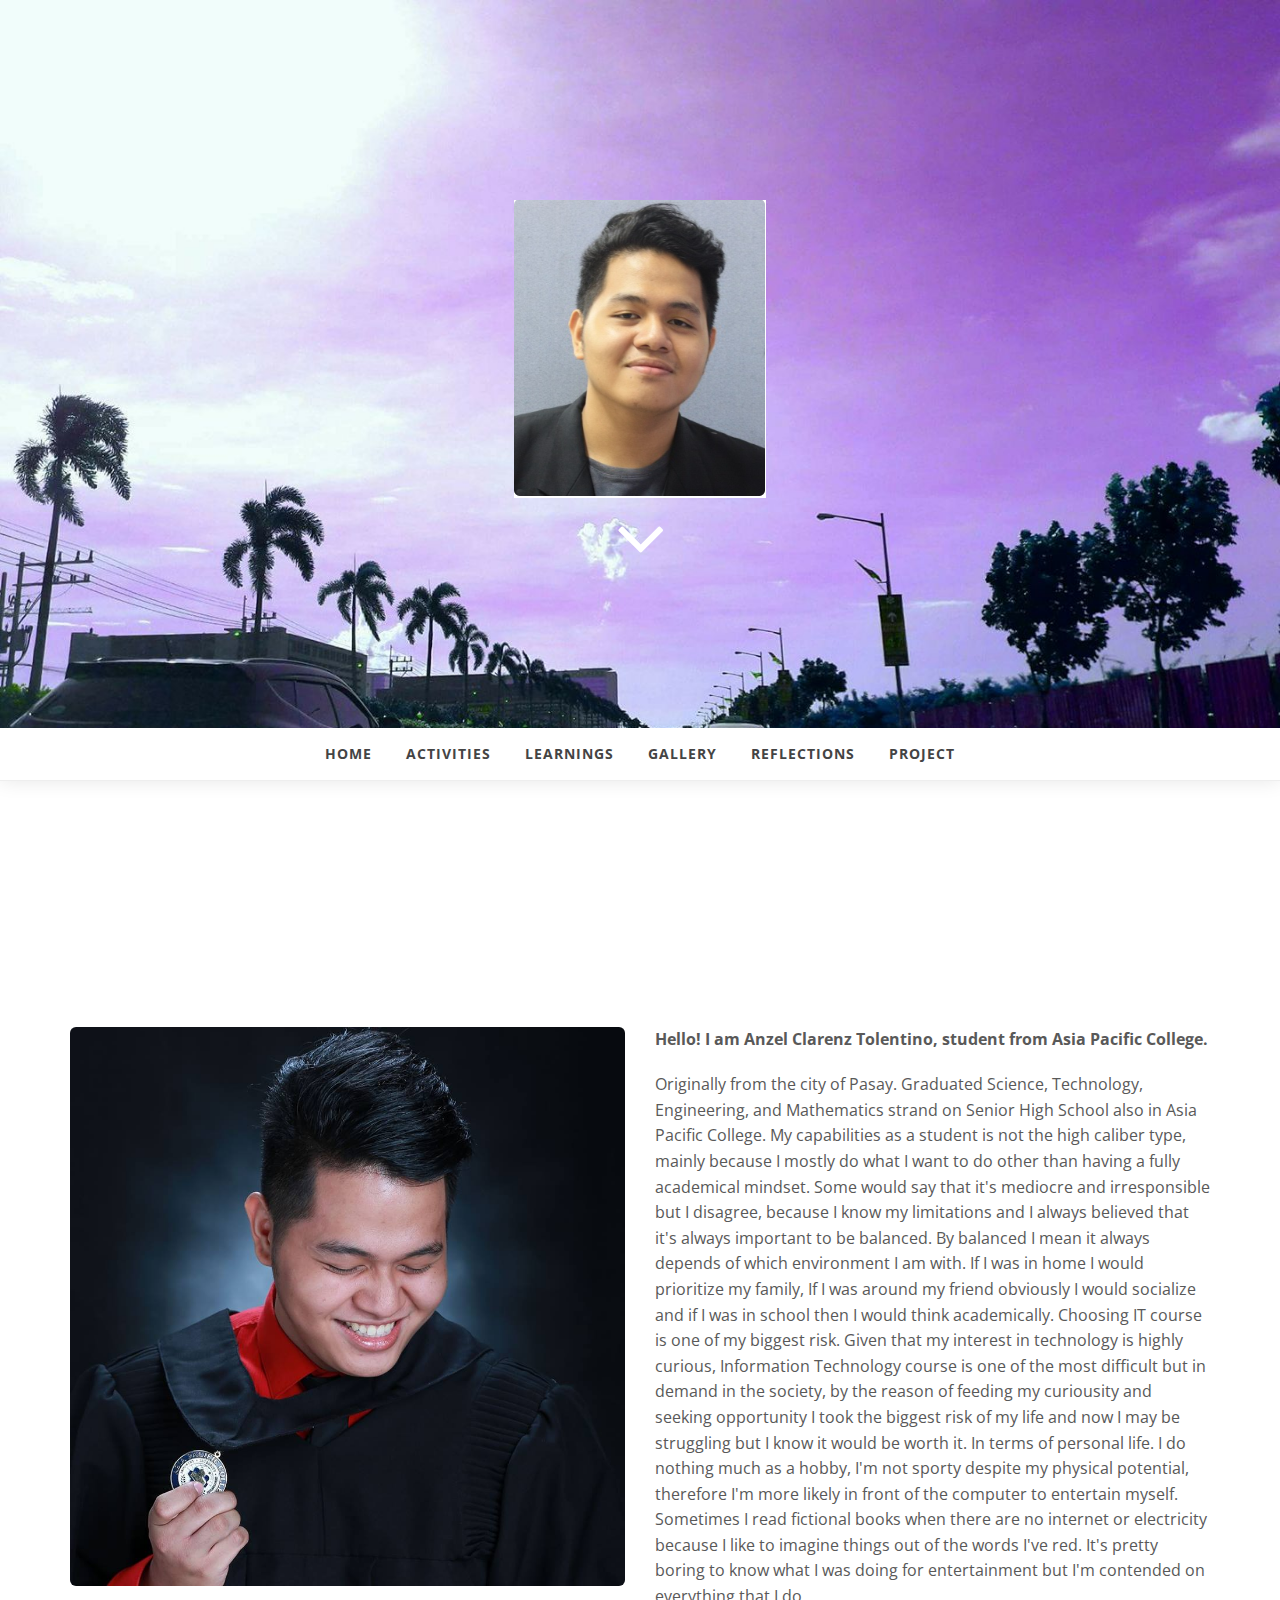
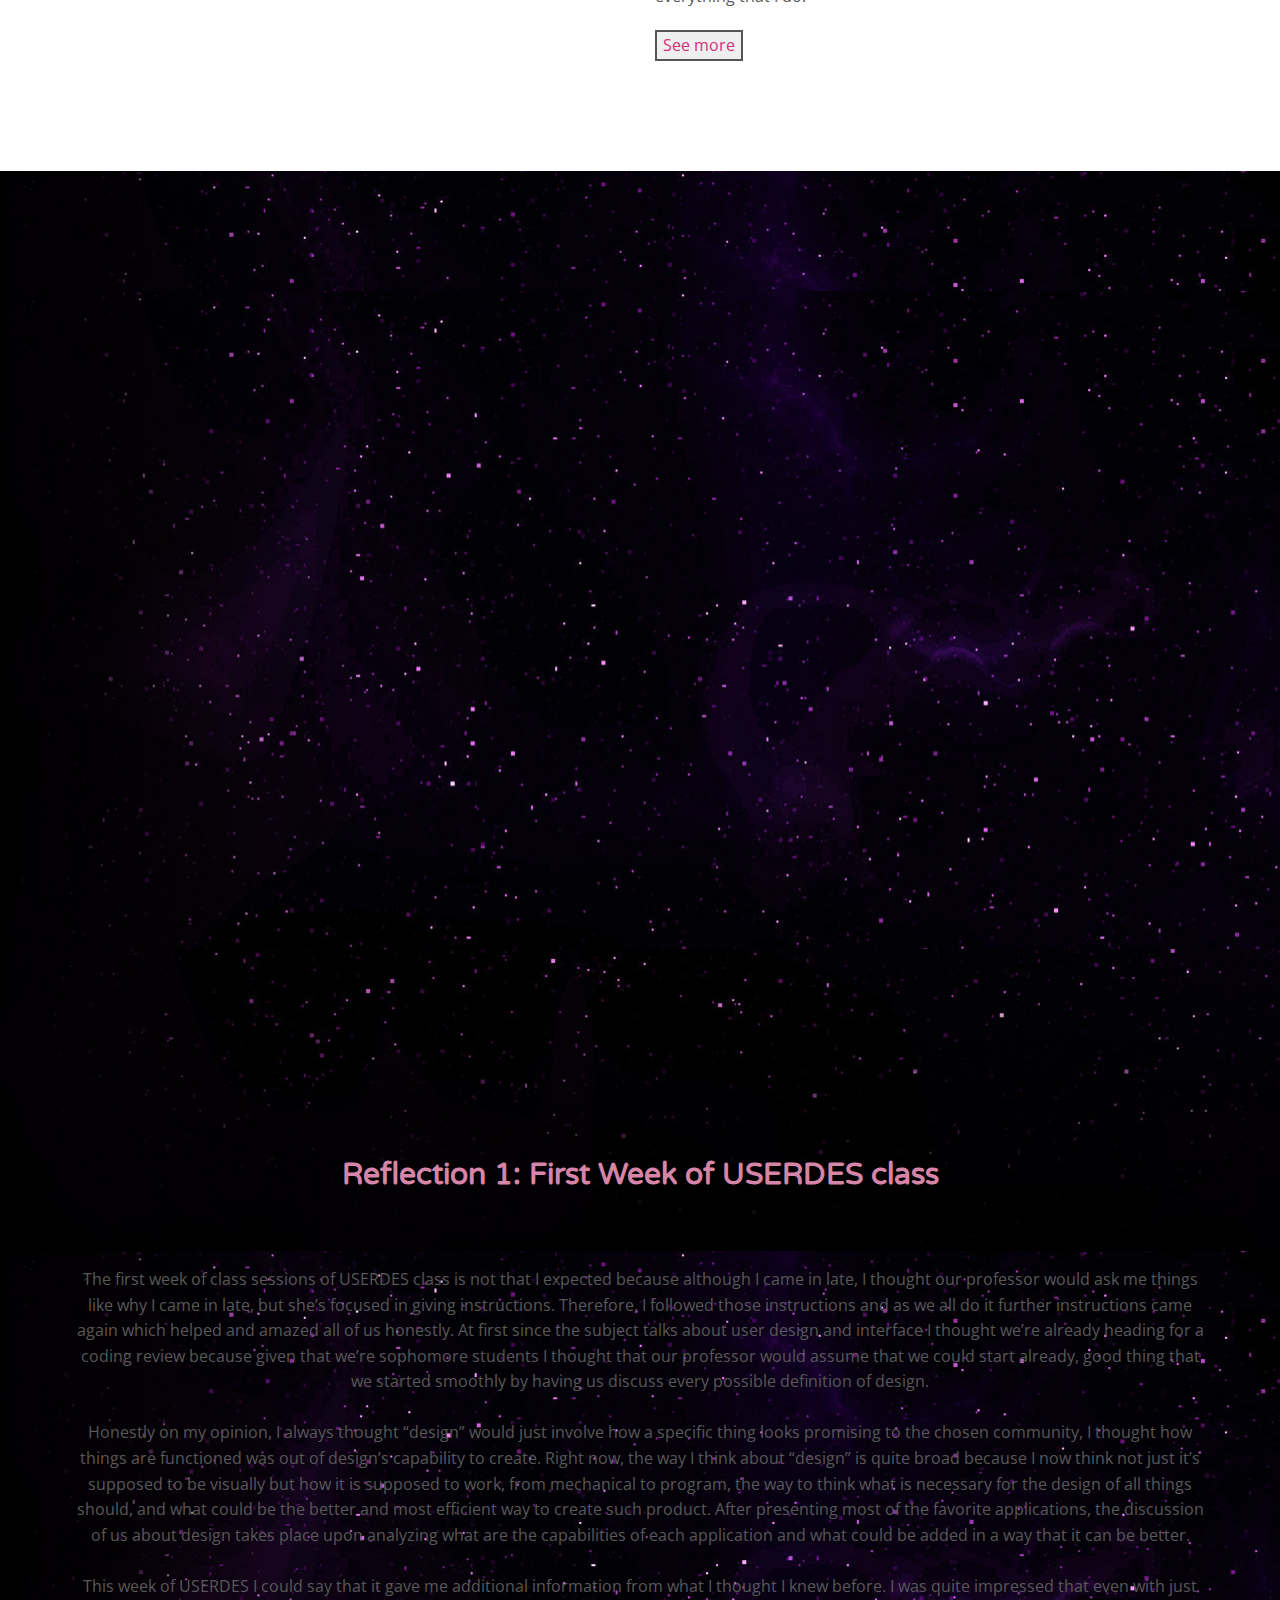
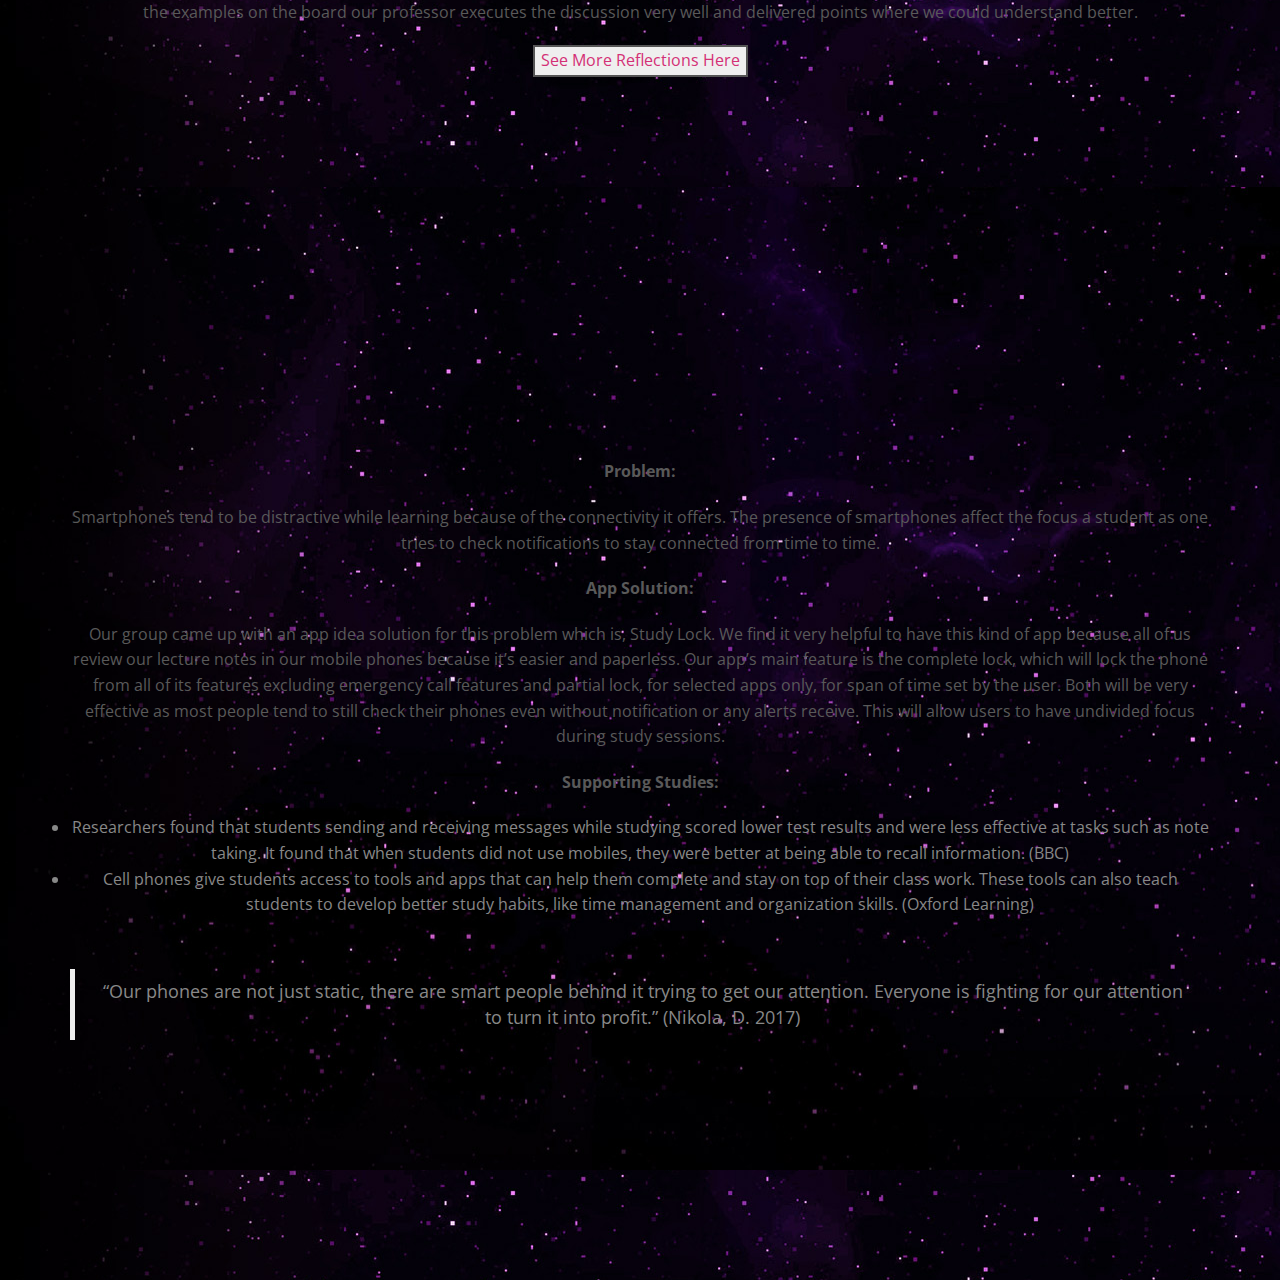
<file: Tolentino_Update/index.html>
<!DOCTYPE html>
<html lang="en">

<head>
  <meta charset="utf-8">
  <meta name="viewport" content="width=device-width, initial-scale=1.0">
  <meta name="description" content="">
  <meta name="author" content="">

  <title></title>

  <!-- CSS -->
  <link href="css/bootstrap.min.css" rel="stylesheet" type="text/css">
  <link href="font-awesome/css/font-awesome.min.css" rel="stylesheet" type="text/css">
  <link href="css/nivo-lightbox.css" rel="stylesheet" />
  <link href="css/nivo-lightbox-theme/default/default.css" rel="stylesheet" type="text/css" />
  <link href="css/owl.carousel.css" rel="stylesheet" media="screen" />
  <link href="css/owl.theme.css" rel="stylesheet" media="screen" />
  <link href="css/animate.css" rel="stylesheet" />
  <link href="css/style.css" rel="stylesheet">
  <link href="color/default.css" rel="stylesheet">
  <!-- =======================================================
    Theme Name: Lonely
    Theme URL: https://bootstrapmade.com/free-html-bootstrap-template-lonely/
    Author: BootstrapMade
    Author URL: https://bootstrapmade.com
  ======================================================= -->

</head>

<body id="page-top" data-spy="scroll" data-target=".navbar-custom">
  <!-- Preloader -->
  <div id="preloader">
    <div id="load"></div>
  </div>

  <!-- Section: intro -->
  <section id="intro" class="intro">

    <div class="slogan">
      <a href="index.html"><img src="img/1.png" alt="" /></a>
    </div>
    <div class="page-scroll">
      <a href="#about">
				<i class="fa fa-angle-down fa-5x animated"></i>
			</a>
    </div>
  </section>
  <!-- /Section: intro -->

  <!-- Navigation -->
  <div id="navigation">
    <nav class="navbar navbar-custom" role="navigation">
      <div class="container">
        <div class="row">
          <div class="col-md-12">

            <!-- Brand and toggle get grouped for better mobile display -->
            <div class="navbar-header">
              <button type="button" class="navbar-toggle" data-toggle="collapse" data-target="#menu">
                                                <i class="fa fa-bars"></i>
                                                </button>
            </div>
            <!-- Collect the nav links, forms, and other content for toggling -->
            <div class="collapse navbar-collapse" id="menu">
              <ul class="nav navbar-nav">
                <li class="active"><a hrefindex.html">Home</a></li>
                <li><a href="activities.html">Activities</a></li>
                <li><a href="learnings.html">Learnings</a></li>
				<li><a href="gallery.html">Gallery</a></li>
                <li><a href="reflections.html">Reflections</a></li>
				<li><a href="projects.html">Project</a></li>
              </ul>
            </div>
            <!-- /.Navbar-collapse -->

          </div>
        </div>
      </div>
      <!-- /.container -->
    </nav>
  </div>
  <!-- /Navigation -->

  <!-- Section: about -->
  <section id="about" class="home-section">
    <div class="container">
      <div class="row">
        <div class="col-lg-8 col-lg-offset-2">

          <div class="section-heading text-center">
            <div class="wow bounceInDown" data-wow-delay="0.2s">
              <h2>Anzel Clarenz Tolentino</h2>
            </div>
            <p class="wow bounceInUp" data-wow-delay="0.3s">BSIT - MI181</p>
          </div>

        </div>
      </div>
    </div>

    <div class="container">
      <div class="row">
        <div class="col-md-6">

          <img src="img/Pic.jpg" class="img-responsive img-rounded" alt="" />
        </div>
        <div class="col-md-6">
          <p><strong>Hello! I am Anzel Clarenz Tolentino, student from Asia Pacific College. </strong></p>
          <p>
Originally from the city of Pasay. Graduated Science, Technology, Engineering, and Mathematics strand on
Senior High School also in Asia Pacific College. My capabilities as a student is not the high caliber type, mainly because
I mostly do what I want to do other than having a fully academical mindset. Some would say that it's mediocre and irresponsible but I disagree,
because I know my limitations and I always believed that it's always important to be balanced. 
By balanced I mean it always depends of which environment I am with. If I was in home I would prioritize my family, If I was around my friend obviously I would socialize
and if I was in school then I would think academically. 
Choosing IT course is one of my biggest risk. Given that my interest in technology is highly curious, Information Technology course is one of the most difficult but in demand in the society, 
by the reason of feeding my curiousity and seeking opportunity I took the biggest risk of my life and now I may be struggling but I know it would be worth it.

In terms of personal life. I do nothing much as a hobby, I'm not sporty despite my physical potential, therefore I'm more likely in front of the computer to entertain myself. Sometimes I read fictional books
when there are no internet or electricity because I like to imagine things out of the words I've red. It's pretty boring to know what I was doing for entertainment but I'm contended on everything that I do.           </p>
		<button type="button" class = "button"><a href = "about.html">See more</a></button>

         
        </div>
      </div>
    </div>
  </section>
  <!-- /Section: about -->

  <!-- Section: separator -->
  <section id="separator" class="home-section parallax text-center" data-stellar-background-ratio="0.5">
  <!-- /Section: separator -->

  <!-- Section: gallery -->
  <section id="gallery" class="home-section text-center bg-gray">

    <div class="container">
      <div class="row">
        <div class="col-lg-8 col-lg-offset-2">
          <div class="wow bounceInDown" data-wow-delay="0.4s">
            <div class="section-heading">
              <h2>Learnings</h2>
            </div>
          </div>
        </div>
      </div>
    </div>

    <div class="container">
      <div class="row">
        <div class="col-sm-12 col-md-12 col-lg-12">
          <div class="wow bounceInUp" data-wow-delay="0.4s">
            <div id="owl-works" class="owl-carousel">
              <div class="item"><a href="img/gallery/accessibilitycert.PNG" title="UX Foundations: Accessibility" data-lightbox-gallery="gallery1"><img src="img/gallery/accessibilitycert.PNG" class="img-responsive" alt="img"></a>UX Foundations: Accessibility</div>
              <div class="item"><a href="img/gallery/prototypingcert.png" title="UX Foundations: Prototyping" data-lightbox-gallery="gallery1"><img src="img/gallery/prototypingcert.png" class="img-responsive " alt="img"></a>UX Foundations: Prototyping</div>
			  <div class="item"><a href="img/gallery/UsabilityCert.PNG" title="UX Foundations: Usability Testing" data-lightbox-gallery="gallery1"><img src="img/gallery/UsabilityCert.PNG" class="img-responsive" alt="img"></a>UX Foundations: Usability Testing</div>
              <div class="item"><a href="img/gallery/mscert.PNG" title="Cert Prep: Excel 2016 Microsoft Office Expert (77-728)" data-lightbox-gallery="gallery1"><img src="img/gallery/mscert.PNG" class="img-responsive " alt="img"></a>Cert Prep: Excel 2016 Microsoft Office Expert (77-728)</div>
			  <div class="item"><a href="img/gallery/pptcert.PNG" title="Cert Prep: PowerPoint 2016 Microsoft Office Specialist (77-729)" data-lightbox-gallery="gallery1"><img src="img/gallery/pptcert.PNG" class="img-responsive" alt="img"></a>Cert Prep: PowerPoint 2016 Microsoft Office Specialist (77-729)</div>
              <div class="item"><a href="img/gallery/wordcert.PNG" title="Cert Prep: Excel 2016 Microsoft Office Expert (77-728)" data-lightbox-gallery="gallery1"><img src="img/gallery/wordcert.PNG" class="img-responsive " alt="img"></a>Cert Prep: Excel 2016 Microsoft Office Expert (77-728)</div>
            </div>
          </div>
        </div>
      </div>
    </div>
  </section>
  <!-- /Section: services -->
  




  <!-- Section: contact -->
  <section id="reflections" class="home-section text-center">
    <div class="heading-contact">
      <div class="container">
        <div class="row">
          <div class="col-lg-8 col-md-offset-2">

            <div class="section-heading">
              <div class="wow bounceInDown" data-wow-delay="0.4s">
                <h1>Reflections</h1>
              </div>
            </div>

          </div>
        </div>
      </div>
    </div>
    <div class="container">
	<h2><strong>Reflection 1: First Week of USERDES class</strong></h2>
	 <p class="wow bounceInUp" data-wow-delay="0.3s"><u>BSIT - MI181</u></p>
	<p>The first week of class sessions of USERDES class is not that I expected because
although I came in late, I thought our professor would ask me things like why I came in late, but
she’s focused in giving instructions. Therefore, I followed those instructions and as we all do it
further instructions came again which helped and amazed all of us honestly.
At first since the subject talks about user design and interface I thought we’re already
heading for a coding review because given that we’re sophomore students I thought that our
professor would assume that we could start already, good thing that we started smoothly by
having us discuss every possible definition of design. 
<br>
<br>
Honestly on my opinion, I always thought
“design” would just involve how a specific thing looks promising to the chosen community, I
thought how things are functioned was out of design’s capability to create. Right now, the way I
think about “design” is quite broad because I now think not just it’s supposed to be visually but
how it is supposed to work, from mechanical to program, the way to think what is necessary for
the design of all things should, and what could be the better and most efficient way to create
such product. After presenting most of the favorite applications, the discussion of us about
design takes place upon analyzing what are the capabilities of each application and what could
be added in a way that it can be better.
<br>
<br>
This week of USERDES I could say that it gave me additional information from what I
thought I knew before. I was quite impressed that even with just the examples on the board our
professor executes the discussion very well and delivered points where we could understand
better.</p>
	<button type="button" class = "button"><a href = "reflections.html">See More Reflections Here</a></button>
      </div>

    </div>
  </section>
  <!-- /Section: contact -->
  <section id="projectandctivities" class="home-section text-center bg-gray">

    <div class="container">
      <div class="row">
        <div class="col-lg-8 col-lg-offset-2">
          <div class="wow bounceInDown" data-wow-delay="0.4s">
            <div class="section-heading">
              <h1>Project</h1>
            </div>
          </div>
        </div>
      </div>
    </div>

    <div class="container">
      <div class="row">
        <div class="col-sm-12 col-md-12 col-lg-12">
          <div class="wow bounceInUp" data-wow-delay="0.4s">
            <h2>Study Lock</h2>
            </div>
          </div>
        </div>
		<p><strong>Problem:</strong></p>
		<p>Smartphones tend to be distractive while learning because of the connectivity it offers. The presence of smartphones affect the focus a student as one tries to check notifications to stay connected from time to time.</p>
		<p><strong>App Solution:</strong></p>
		<p>Our group came up with an app idea solution for this problem which is, Study Lock. We find it very helpful to have this kind of app because all of us review our lecture notes in our mobile phones because it’s easier and paperless. Our app’s main feature is the complete lock, which will lock the phone from all of its features excluding emergency call features and partial lock, for selected apps only, for span of time set by the user. Both will be very effective as most people tend to still check their phones even without notification or any alerts receive. This will allow users to have undivided focus during study sessions.</p>
		<p><strong>Supporting Studies:</strong></p>
		<li>Researchers found that students sending and receiving messages while studying scored lower test results and were less effective at tasks such as note taking. It found that when students did not use mobiles, they were better at being able to recall information. (BBC)</li>
		<li>Cell phones give students access to tools and apps that can help them complete and stay on top of their class work. These tools can also teach students to develop better study habits, like time management and organization skills. (Oxford Learning)</li>
		<br>
		<br>
		<blockquote> “Our phones are not just static, there are smart people behind it trying to get our attention. Everyone is fighting for our attention to turn it into profit.” (Nikola, D. 2017)</blockquote>
      </div>
    </div>
  </section>
  


  <!-- Core JavaScript Files -->
  <script src="js/jquery.min.js"></script>
  <script src="js/bootstrap.min.js"></script>
  <script src="js/jquery.easing.min.js"></script>
  <script src="js/jquery.sticky.js"></script>
  <script src="js/jquery.scrollTo.js"></script>
  <script src="js/stellar.js"></script>
  <script src="js/wow.min.js"></script>
  <script src="js/owl.carousel.min.js"></script>
  <script src="js/nivo-lightbox.min.js"></script>
  <!-- Custom Theme JavaScript -->
  <script src="js/custom.js"></script>
  <script src="contactform/contactform.js"></script>

</body>

</html>
</file>
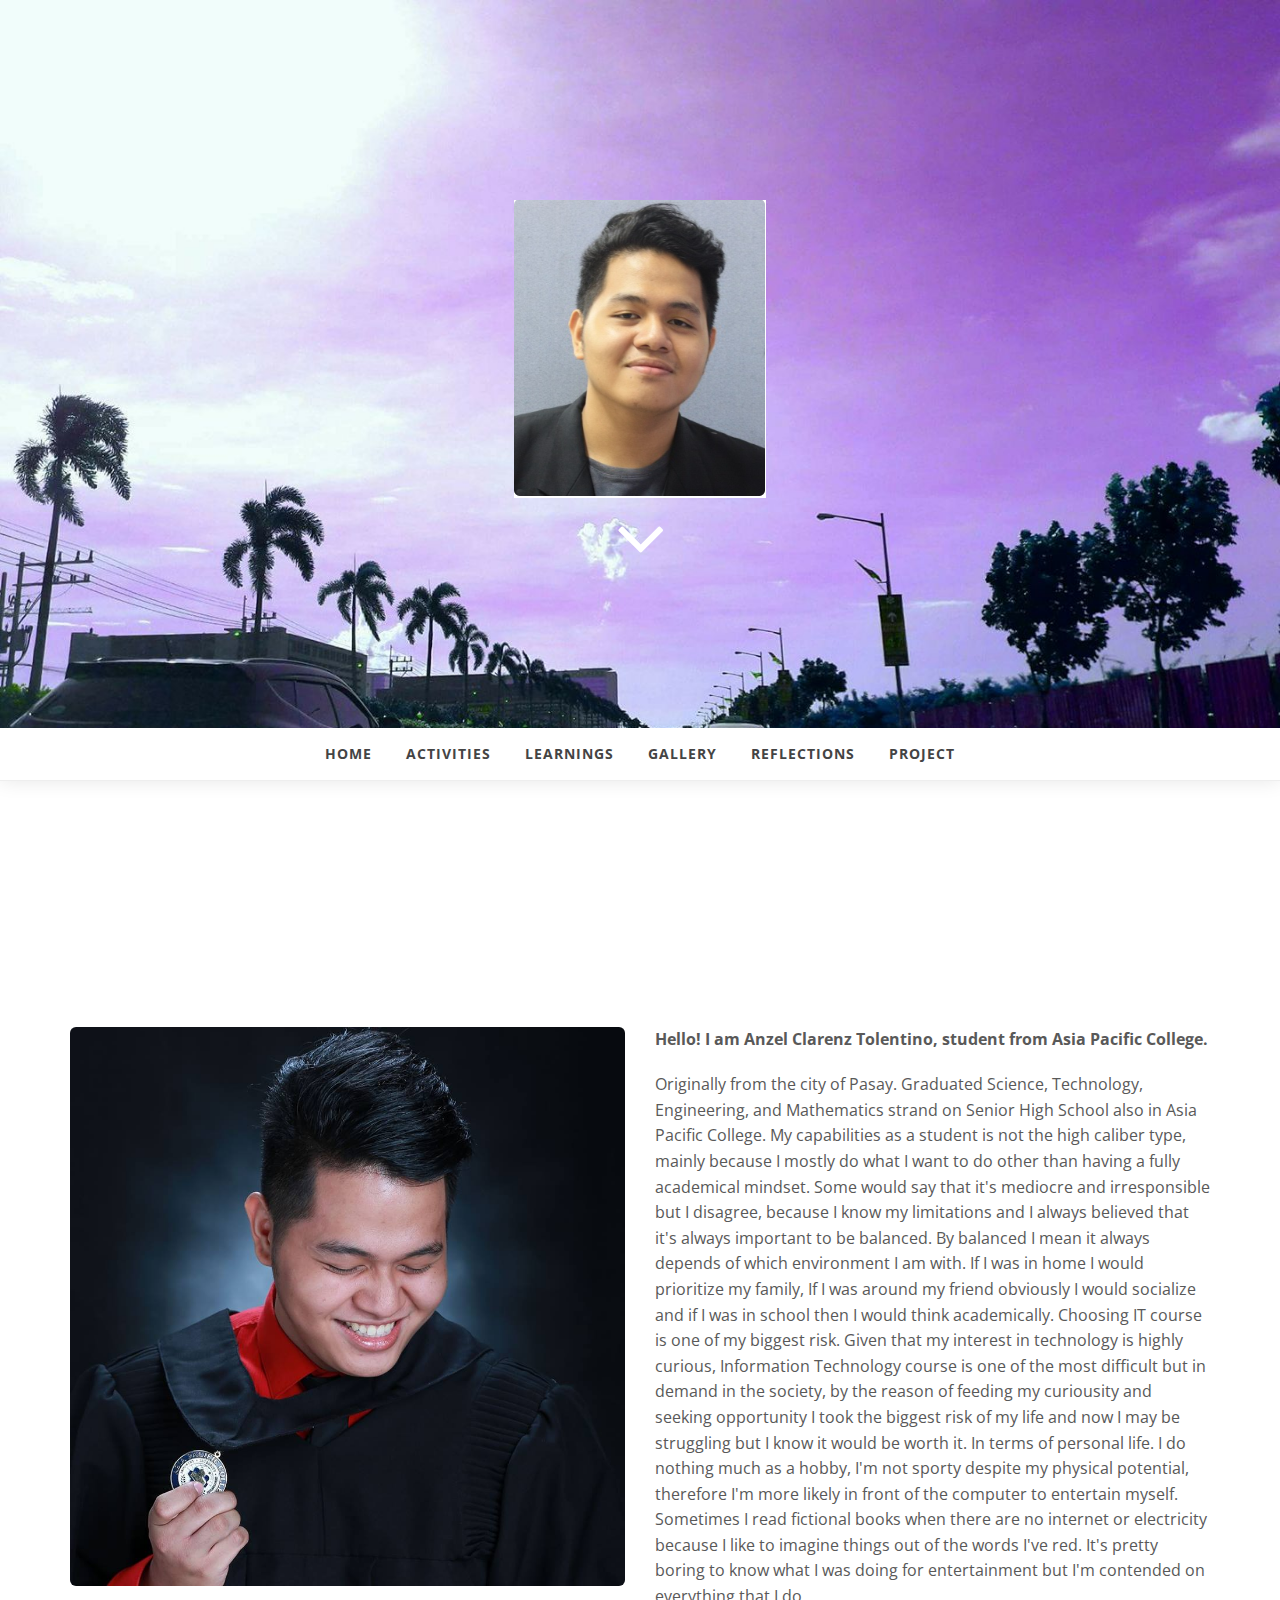
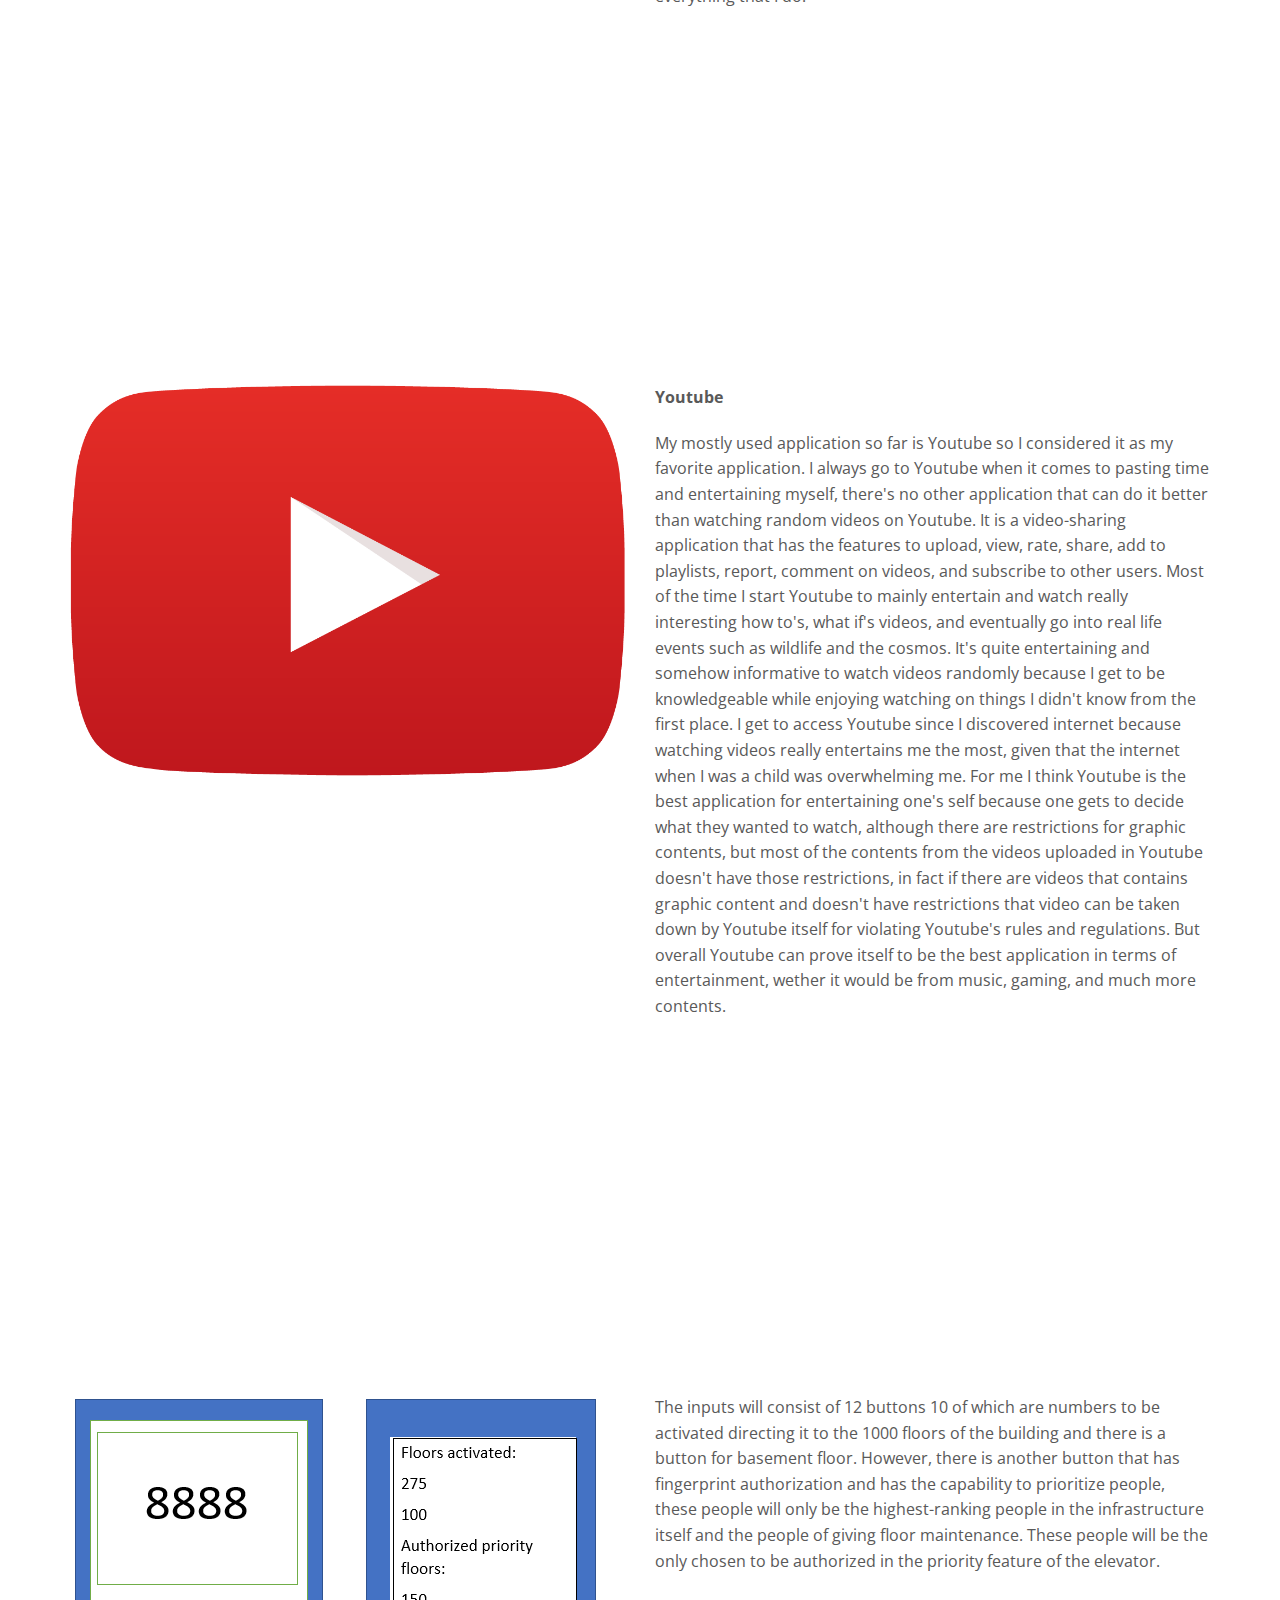
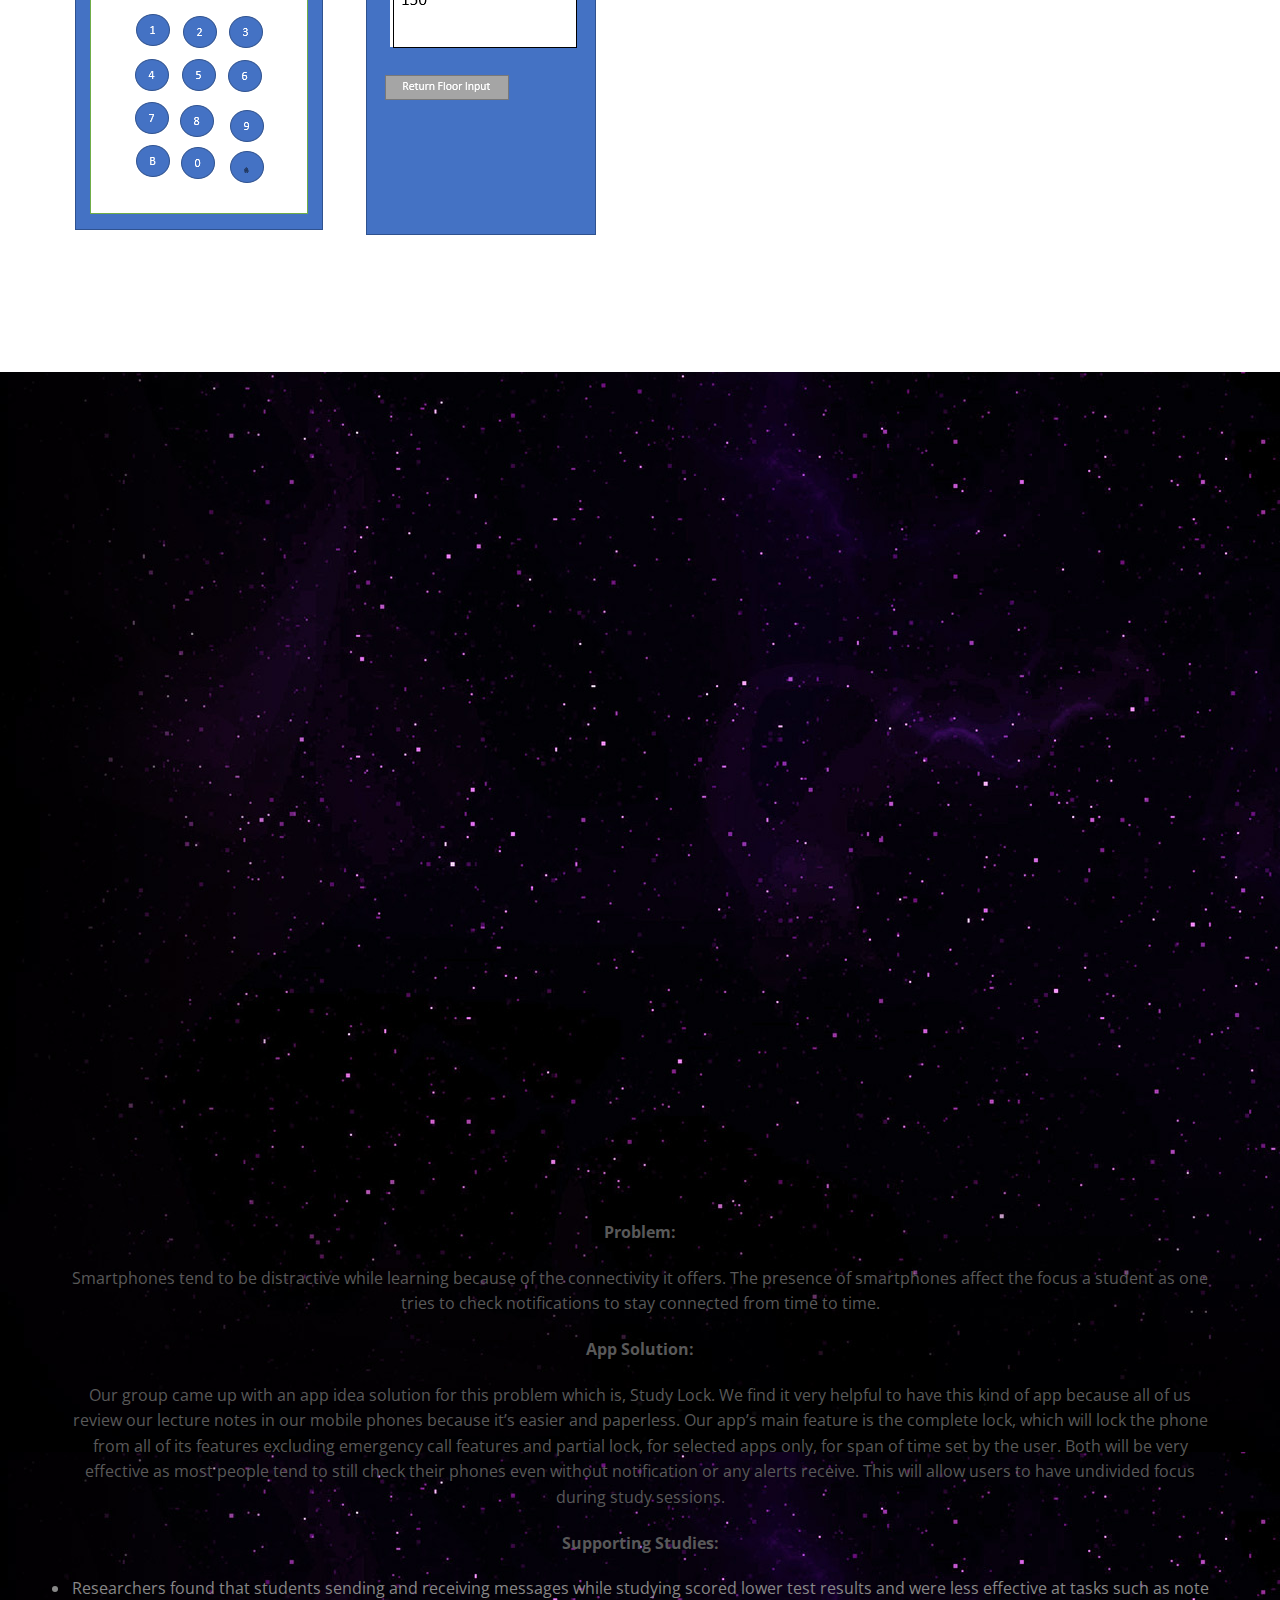
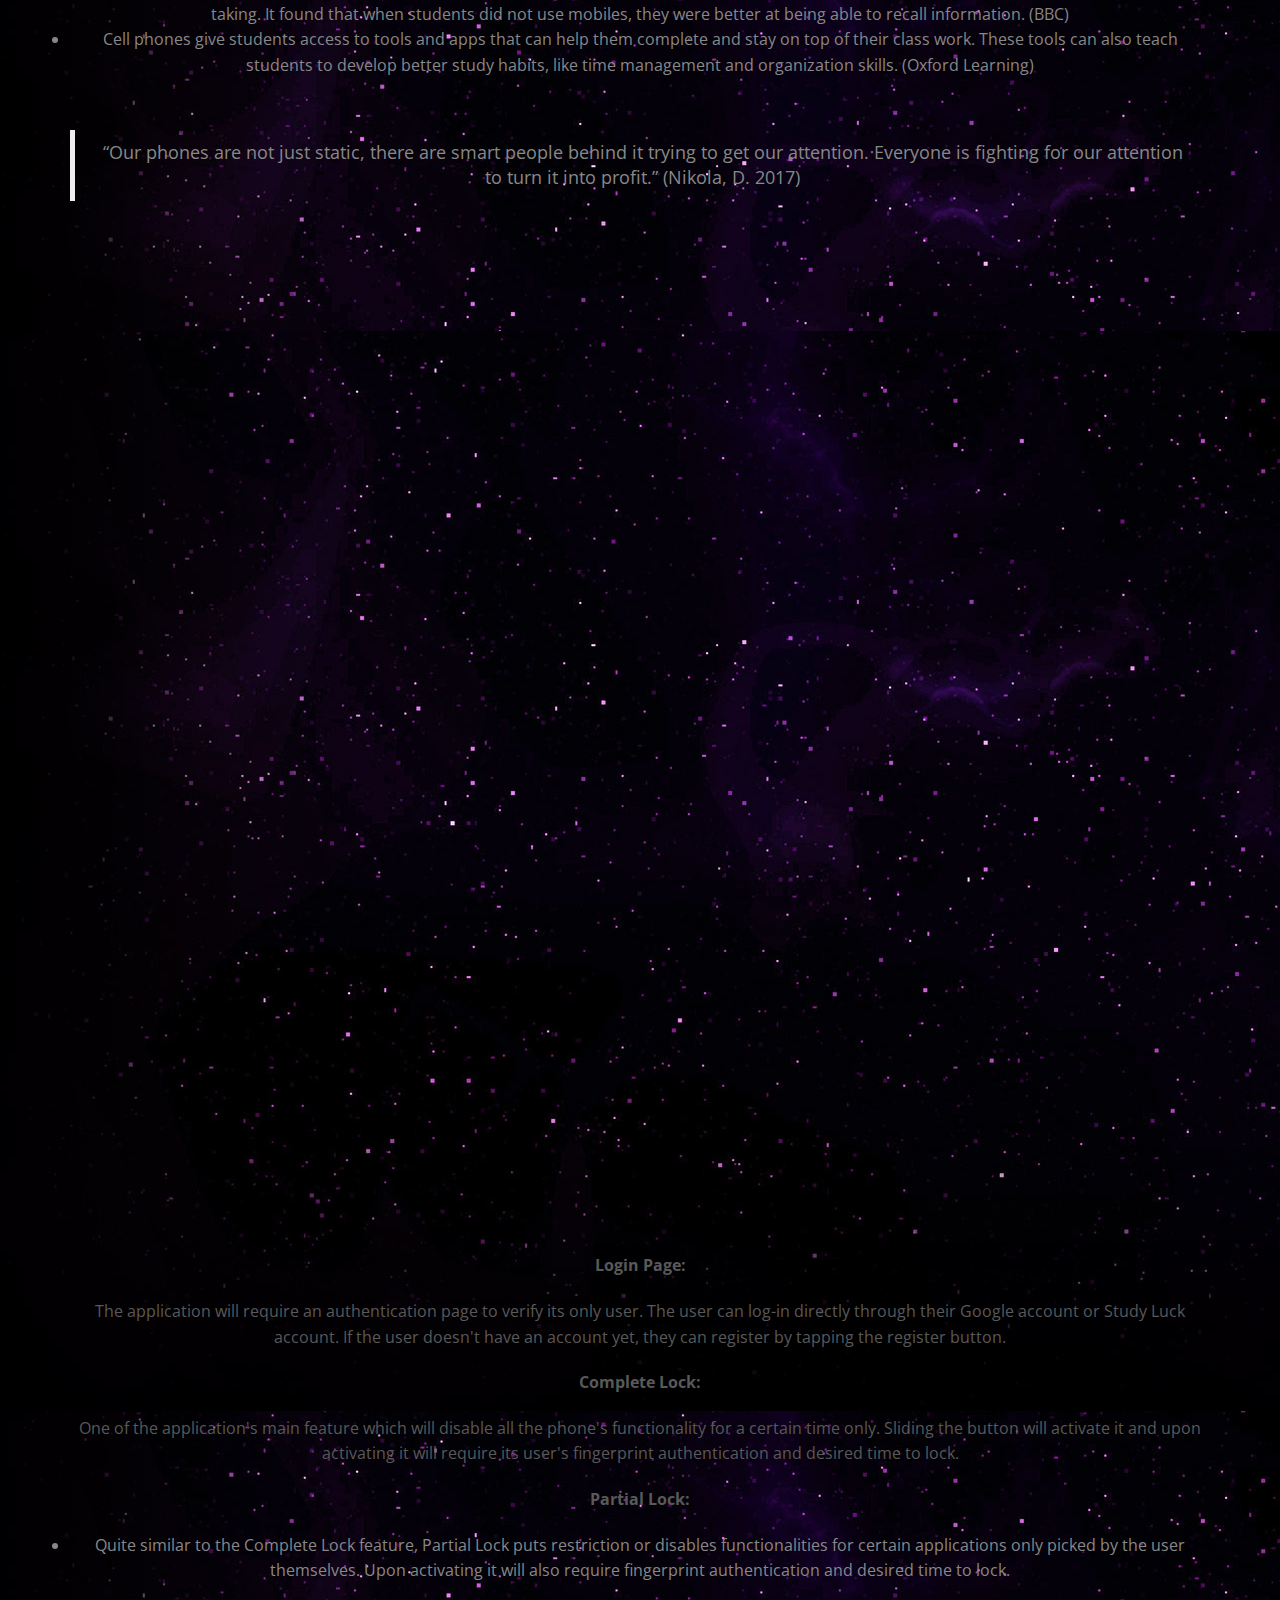
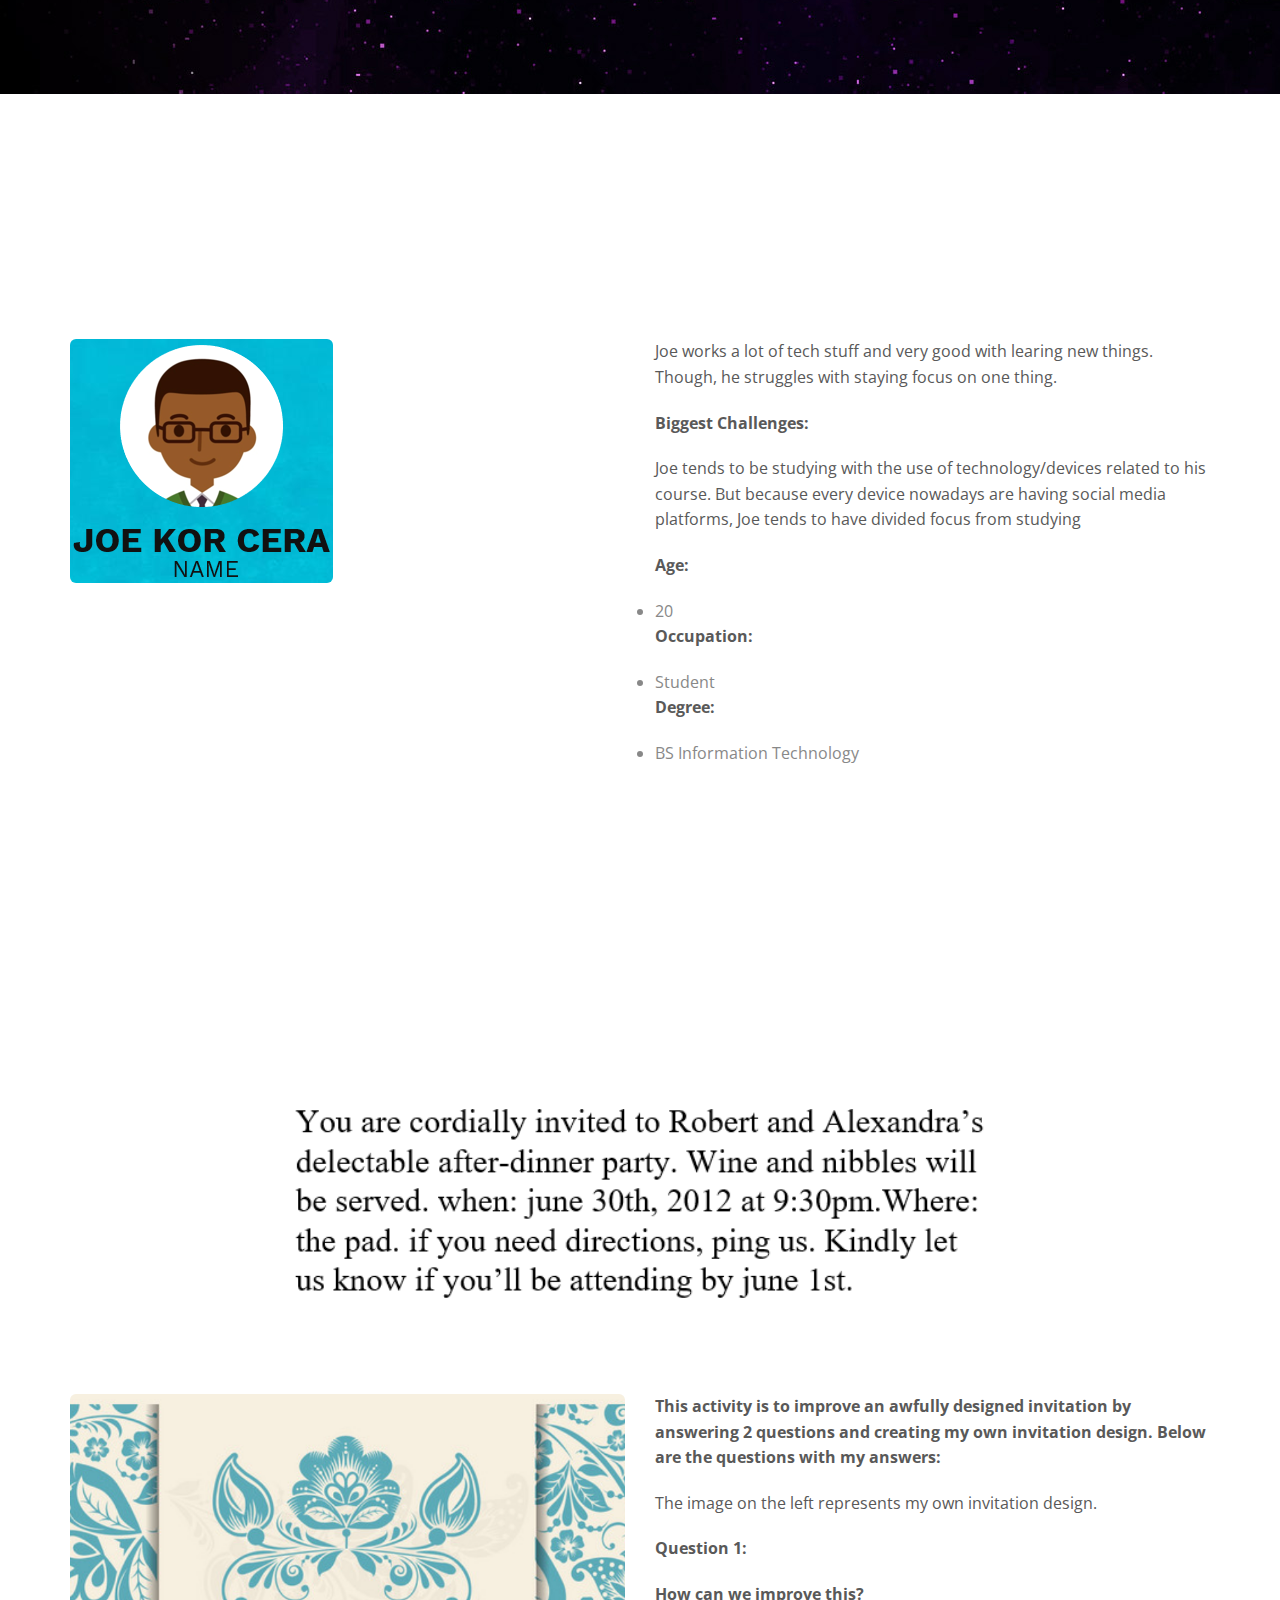
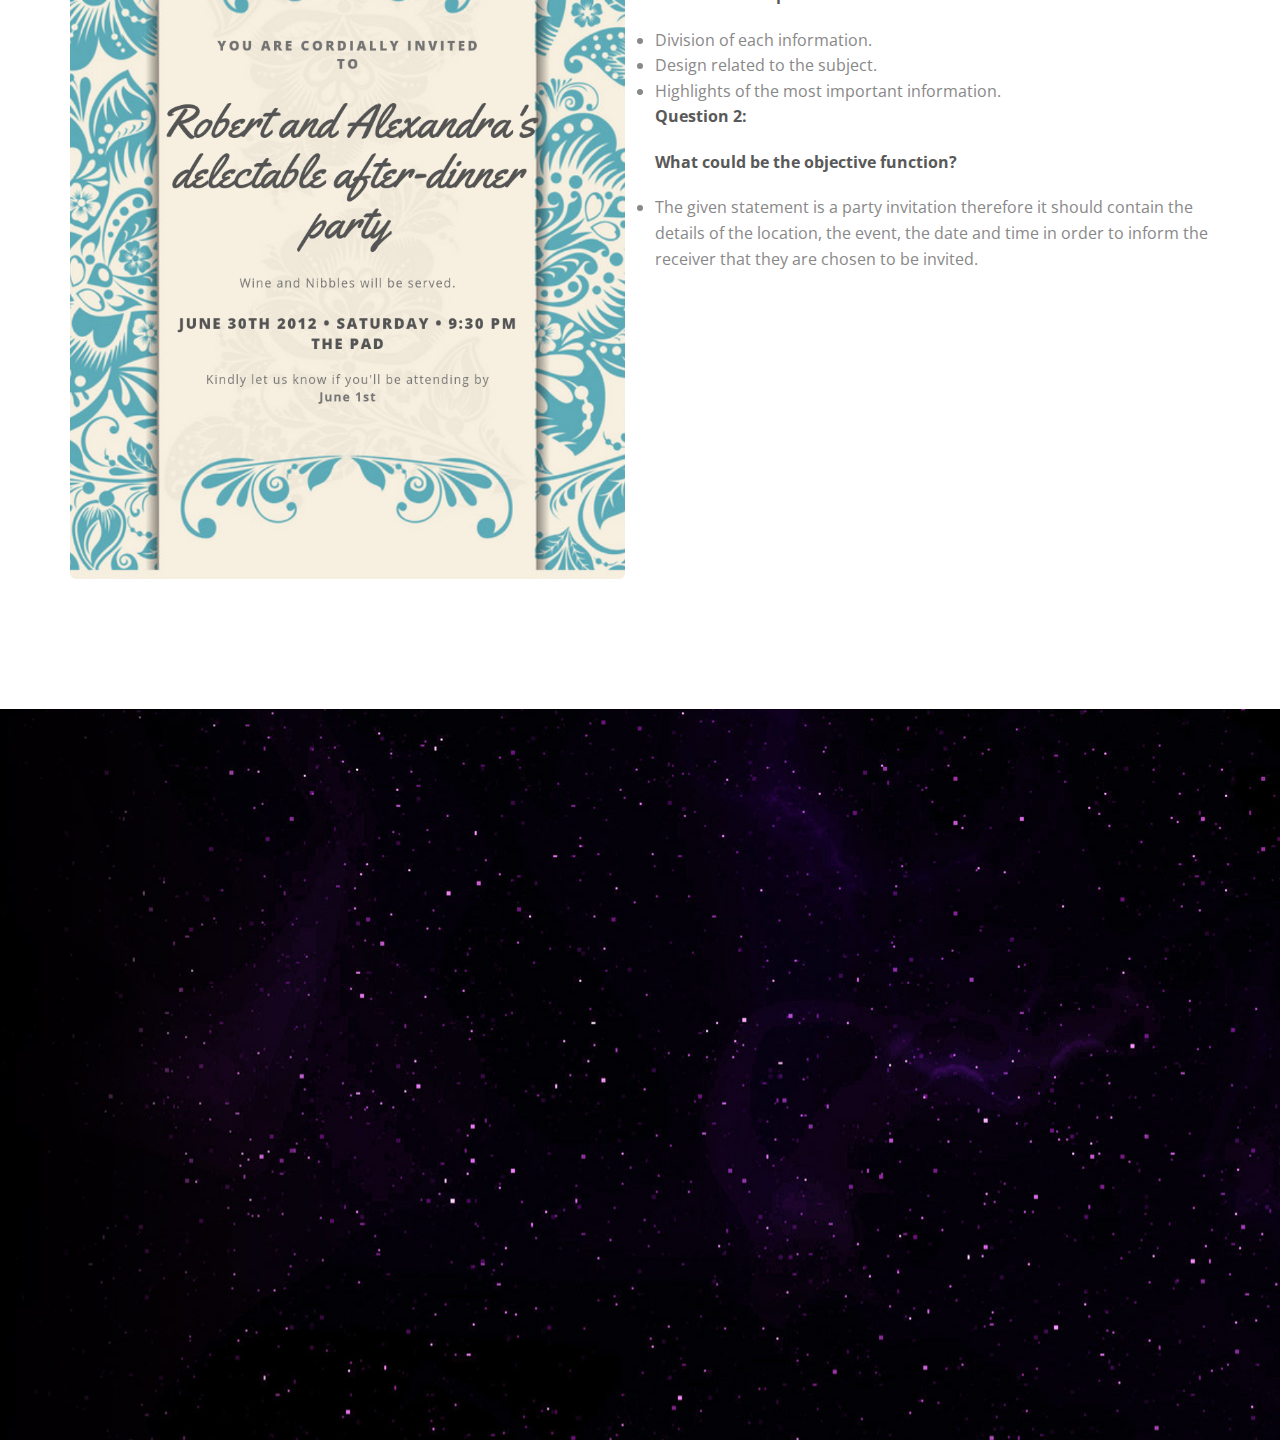
<file: Tolentino_Update/activities.html>
<!DOCTYPE html>
<html lang="en">

<head>
  <meta charset="utf-8">
  <meta name="viewport" content="width=device-width, initial-scale=1.0">
  <meta name="description" content="">
  <meta name="author" content="">

  <title></title>

  <!-- CSS -->
  <link href="css/bootstrap.min.css" rel="stylesheet" type="text/css">
  <link href="font-awesome/css/font-awesome.min.css" rel="stylesheet" type="text/css">
  <link href="css/nivo-lightbox.css" rel="stylesheet" />
  <link href="css/nivo-lightbox-theme/default/default.css" rel="stylesheet" type="text/css" />
  <link href="css/owl.carousel.css" rel="stylesheet" media="screen" />
  <link href="css/owl.theme.css" rel="stylesheet" media="screen" />
  <link href="css/animate.css" rel="stylesheet" />
  <link href="css/style.css" rel="stylesheet">
  <link href="color/default.css" rel="stylesheet">
  <!-- =======================================================
    Theme Name: Lonely
    Theme URL: https://bootstrapmade.com/free-html-bootstrap-template-lonely/
    Author: BootstrapMade
    Author URL: https://bootstrapmade.com
  ======================================================= -->

</head>

<body id="page-top" data-spy="scroll" data-target=".navbar-custom">
  <!-- Preloader -->
  <div id="preloader">
    <div id="load"></div>
  </div>

  <!-- Section: intro -->
  <section id="intro" class="intro">

    <div class="slogan">
      <a href="index.html"><img src="img/1.png" alt="" /></a>
    </div>
    <div class="page-scroll">
      <a href="#about">
				<i class="fa fa-angle-down fa-5x animated"></i>
			</a>
    </div>
  </section>
  <!-- /Section: intro -->

  <!-- Navigation -->
  <div id="navigation">
    <nav class="navbar navbar-custom" role="navigation">
      <div class="container">
        <div class="row">
          <div class="col-md-12">

            <!-- Brand and toggle get grouped for better mobile display -->
            <div class="navbar-header">
              <button type="button" class="navbar-toggle" data-toggle="collapse" data-target="#menu">
                                                <i class="fa fa-bars"></i>
                                                </button>
            </div>
            <!-- Collect the nav links, forms, and other content for toggling -->
            <div class="collapse navbar-collapse" id="menu">
              <ul class="nav navbar-nav">
                <li class="active"><a href="index.html">Home</a></li>
                <li><a href="activities.html">Activities</a></li>
                <li><a href="learnings.html">Learnings</a></li>
				<li><a href="gallery.html">Gallery</a></li>
                <li><a href="reflections.html">Reflections</a></li>
				<li><a href="projects.html">Project</a></li>
              </ul>
            </div>
            <!-- /.Navbar-collapse -->

          </div>
        </div>
      </div>
      <!-- /.container -->
    </nav>
  </div>
  <!-- /Navigation -->

  <!-- Section: about -->
  <section id="about" class="home-section">
    <div class="container">
      <div class="row">
        <div class="col-lg-8 col-lg-offset-2">

          <div class="section-heading text-center">
            <div class="wow bounceInDown" data-wow-delay="0.2s">
              <h2>Anzel Clarenz Tolentino</h2>
            </div>
            <p class="wow bounceInUp" data-wow-delay="0.3s"><u>BSIT - MI181</u></p>
          </div>

        </div>
      </div>
    </div>

    <div class="container">
      <div class="row">
        <div class="col-md-6">

          <img src="img/Pic.jpg" class="img-responsive img-rounded" alt="" />
        </div>
        <div class="col-md-6">
          <p><strong>Hello! I am Anzel Clarenz Tolentino, student from Asia Pacific College. </strong></p>
          <p class = "act">
Originally from the city of Pasay. Graduated Science, Technology, Engineering, and Mathematics strand on
Senior High School also in Asia Pacific College. My capabilities as a student is not the high caliber type, mainly because
I mostly do what I want to do other than having a fully academical mindset. Some would say that it's mediocre and irresponsible but I disagree,
because I know my limitations and I always believed that it's always important to be balanced. 
By balanced I mean it always depends of which environment I am with. If I was in home I would prioritize my family, If I was around my friend obviously I would socialize
and if I was in school then I would think academically. 
Choosing IT course is one of my biggest risk. Given that my interest in technology is highly curious, Information Technology course is one of the most difficult but in demand in the society, 
by the reason of feeding my curiousity and seeking opportunity I took the biggest risk of my life and now I may be struggling but I know it would be worth it.

In terms of personal life. I do nothing much as a hobby, I'm not sporty despite my physical potential, therefore I'm more likely in front of the computer to entertain myself. Sometimes I read fictional books
when there are no internet or electricity because I like to imagine things out of the words I've red. It's pretty boring to know what I was doing for entertainment but I'm contended on everything that I do.           </p>
         
        </div>
      </div>
    </div>
  </section>
  
  <!-- /Section: about -->
   <section id="about" class="home-section">
    <div class="container">
      <div class="row">
        <div class="col-lg-8 col-lg-offset-2">

          <div class="section-heading text-center">
            <div class="wow bounceInDown" data-wow-delay="0.2s">
              <h2>My Favorite Application</h2>
            </div>
            <p class="wow bounceInUp" data-wow-delay="0.3s"><u>2019</u></p>
          </div>

        </div>
      </div>
    </div>

    <div class="container">
      <div class="row">
        <div class="col-md-6">

          <img src="img/youtube.png" class="img-responsive img-rounded" alt="" />
        </div>
        <div class="col-md-6">
          <p><strong>Youtube</strong></p>
          <p>
My mostly used application so far is Youtube so I considered it as my favorite application.
I always go to Youtube when it comes to pasting time and entertaining myself, there's no other application
that can do it better than watching random videos on Youtube. 
It is a video-sharing application that has the features to upload, view, rate, share, add to playlists, report, comment on videos, and subscribe to other users.
Most of the time I start Youtube to mainly entertain and watch really interesting how to's, what if's videos,
and eventually go into real life events such as wildlife and the cosmos. It's quite entertaining and somehow informative
to watch videos randomly because I get to be knowledgeable while enjoying watching on things I didn't know from the first place.
I get to access Youtube since I discovered internet because watching videos really entertains me the most, given that the internet when I was a child was overwhelming me.
For me I think Youtube is the best application for entertaining one's self because one gets to decide what they wanted to watch, although there are restrictions for graphic contents,
but most of the contents from the videos uploaded in Youtube doesn't have those restrictions, in fact if there are videos that contains graphic content and doesn't have restrictions
that video can be taken down by Youtube itself for violating Youtube's rules and regulations. But overall Youtube can prove itself to be the best application in terms of entertainment, wether it would be from music, gaming, and much more contents.   </p>
         
        </div>
      </div>
    </div>
  </section>
	<!-- /Section: about -->
   <section id="about" class="home-section">
    <div class="container">
      <div class="row">
        <div class="col-lg-8 col-lg-offset-2">

          <div class="section-heading text-center">
            <div class="wow bounceInDown" data-wow-delay="0.2s">
              <h2>1000 Floor Elevator</h2>

        </div>
		<p class="wow bounceInUp" data-wow-delay="0.3s"><u>Interface Design</u></p>
      </div>
    </div>

    <div class="container">
      <div class="row">
        <div class="col-md-6">

          <img src="img/gallery/elev.PNG" class="img-responsive img-rounded" alt="" />
        </div>
        <div class="col-md-6">
          <p>
			The inputs will consist of 12 buttons 10 of which are numbers to be activated directing it to the 1000 floors of the building and there is a button for basement floor. 
			However, there is another button that has fingerprint authorization and has the capability to prioritize people, these people will only be the highest-ranking people in the infrastructure itself and the people of giving floor 
			maintenance. These people will be the only chosen to be authorized in the priority feature of the elevator.
		  </p>
         
        </div>
      </div>
    </div>
  </section>
  
   <section id="projects" class="home-section text-center bg-gray">

    <div class="container">
      <div class="row">
        <div class="col-lg-8 col-lg-offset-2">
          <div class="wow bounceInDown" data-wow-delay="0.4s">
            <div class="section-heading">
              <h1>Need Finding</h1>
            </div>
          </div>
        </div>
      </div>
    </div>

    <div class="container">
      <div class="row">
        <div class="col-sm-12 col-md-12 col-lg-12">
          <div class="wow bounceInUp" data-wow-delay="0.4s">
            <h2><u>Project: Study Lock</u></h2>
			 <div class="item"><a href="img/gallery/login.png" title="Log-in Page" data-lightbox-gallery="gallery1"><img src="img/gallery/login.png" class="img-responsive " alt="img"></a></div>
            </div>
          </div>
        </div>
		<p><strong>Problem:</strong></p>
		<p>Smartphones tend to be distractive while learning because of the connectivity it offers. The presence of smartphones affect the focus a student as one tries to check notifications to stay connected from time to time.</p>
		<p><strong>App Solution:</strong></p>
		<p>Our group came up with an app idea solution for this problem which is, Study Lock. We find it very helpful to have this kind of app because all of us review our lecture notes in our mobile phones because it’s easier and paperless. Our app’s main feature is the complete lock, which will lock the phone from all of its features excluding emergency call features and partial lock, for selected apps only, for span of time set by the user. Both will be very effective as most people tend to still check their phones even without notification or any alerts receive. This will allow users to have undivided focus during study sessions.</p>
		<p><strong>Supporting Studies:</strong></p>
		<li>Researchers found that students sending and receiving messages while studying scored lower test results and were less effective at tasks such as note taking. It found that when students did not use mobiles, they were better at being able to recall information. (BBC)</li>
		<li>Cell phones give students access to tools and apps that can help them complete and stay on top of their class work. These tools can also teach students to develop better study habits, like time management and organization skills. (Oxford Learning)</li>
		<br>
		<br>
		<blockquote> “Our phones are not just static, there are smart people behind it trying to get our attention. Everyone is fighting for our attention to turn it into profit.” (Nikola, D. 2017)</blockquote>
	  </div>
	  
	  
    </div>
  </section>
  
  <section id="projects" class="home-section text-center bg-gray">

    <div class="container">
      <div class="row">
        <div class="col-lg-8 col-lg-offset-2">
          <div class="wow bounceInDown" data-wow-delay="0.4s">
            <div class="section-heading">
              <h1>Initial Prototype</h1>
            </div>
          </div>
        </div>
      </div>
    </div>

    <div class="container">
      <div class="row">
        <div class="col-sm-12 col-md-12 col-lg-12">
          <div class="wow bounceInUp" data-wow-delay="0.4s">
            <h2><u>Project: Study Lock</u></h2>
			 <div class="item"><a href="img/gallery/proto.png" title="Initial Prototype" data-lightbox-gallery="gallery1"><img src="img/gallery/proto.png" class="img-responsive " alt="img"></a></div>
            </div>
          </div>
        </div>
		<p><strong>Login Page:</strong></p>
		<p>The application will require an authentication page to verify its only user. The user can log-in directly through their Google account or Study Luck account. If the user doesn't have an account yet, they can register by tapping the register button.</p>
		<p><strong>Complete Lock:</strong></p>
		<p>One of the application's main feature which will disable all the phone's functionality for a certain time only. Sliding the button will activate it and upon activating it will require its user's fingerprint authentication and desired time to lock.</p>
		<p><strong>Partial Lock:</strong></p>
		<li>Quite similar to the Complete Lock feature, Partial Lock puts restriction or disables functionalities for certain applications only picked by the user themselves. Upon activating it will also require fingerprint authentication and desired time to lock.</li>
		
	  </div>
	  
	  
    </div>
  </section>
  
  <section id="about" class="home-section">
    <div class="container">
      <div class="row">
        <div class="col-lg-8 col-lg-offset-2">

          <div class="section-heading text-center">
            <div class="wow bounceInDown" data-wow-delay="0.2s">
              <h2>Persona</h2>

        </div>
		 <p class="wow bounceInUp" data-wow-delay="0.3s"><u>Project: Study Lock</u></p>
      </div>
    </div>

    <div class="container">
      <div class="row">
        <div class="col-md-6">

          <img src="img/gallery/persona.PNG" class="img-responsive img-rounded" alt="" />
        </div>
        <div class="col-md-6">
          <p>
			Joe works a lot of tech stuff and very good with learing new things. Though, he struggles with staying focus on one thing.
		  </p>
		  <p><strong>Biggest Challenges:</strong></p>
		  <p>Joe tends to be studying with the use of technology/devices related to his course. But because every device nowadays are having social media platforms, Joe tends to have divided focus from studying</p>
		  <p><strong>Age:</strong></p>
		  <li>20</li>
		  <p><strong>Occupation:</strong></p>
		  <li>Student</li>
		  <p><strong>Degree:</strong></p>
		  <li>BS Information Technology</li>
		  
         
        </div>	
      </div>
    </div>
  </section>
  
  <section id="about" class="home-section">
    <div class="container">
      <div class="row">
        <div class="col-lg-8 col-lg-offset-2">

          <div class="section-heading text-center">
            <div class="wow bounceInDown" data-wow-delay="0.2s">
              <h2>Information Design</h2>

        </div>
			 <p class="wow bounceInUp" data-wow-delay="0.3s"><u>Own Design</u></p>
			 <div class="item"><a href="img/gallery/invi.png" title="Invitation" data-lightbox-gallery="gallery1"><img src="img/gallery/invi.png" class="img-responsive " alt="img"></a></div>
      </div>
    </div>

    <div class="container">
      <div class="row">
        <div class="col-md-6">

          <img src="img/gallery/infodesign.png" class="img-responsive img-rounded" alt="" />
        </div>
        <div class="col-md-6">
			<p><strong>This activity is to improve an awfully designed invitation by answering 2 questions and creating my own invitation design. Below are the questions with my answers:</strong></p>
			<p>The image on the left represents my own invitation design.</p>
          <p><strong>Question 1:</strong></p>
		  <p><strong>How can we improve this?</strong></p>
		  <li>Division of each information.</li>
		  <li>Design related to the subject.</li>
		  <li>Highlights of the most important information.</li>
		<p><strong>Question 2:</strong></p>
		<p><strong>What could be the objective function?</strong></p>
		 <li>The given statement is a party invitation therefore it should contain the details of the location, the event, the date and time in order to inform the receiver that they are chosen to be invited.</li>
         
        </div>
      </div>
    </div>
  </section>
  
  
  <section id="gallery" class="home-section text-center bg-gray">

    <div class="container">
      <div class="row">
        <div class="col-lg-8 col-lg-offset-2">
          <div class="wow bounceInDown" data-wow-delay="0.4s">
            <div class="section-heading">
              <h2>Grids</h2>
            </div>
			 <p class="wow bounceInUp" data-wow-delay="0.3s"><u>This activity is to visualize pages with grids.</u></p>
          </div>
        </div>
      </div>
    </div>

    <div class="container">
      <div class="row">
        <div class="col-sm-12 col-md-12 col-lg-12">
          <div class="wow bounceInUp" data-wow-delay="0.4s">
            <div id="owl-works" class="owl-carousel">
              <div class="item"><a href="img/gallery/3x3empty.png" title="3x3 Grid" data-lightbox-gallery="gallery1"><img src="img/gallery/3x3empty.png" class="img-responsive" alt="img"></a>This is a 3x3 grid design consisting dark and light color shapes. Which dark color shapes represents images and light color shapes represents texts.</div>
              <div class="item"><a href="img/gallery/3x3.png" title="3x3 Grid with Pictures" data-lightbox-gallery="gallery1"><img src="img/gallery/3x3.png" class="img-responsive " alt="img"></a>This is a 3x3 grid design consisting actual images.</div>
			  <div class="item"><a href="img/gallery/4x4empty.png" title="4x4 Grid" data-lightbox-gallery="gallery1"><img src="img/gallery/4x4empty.png" class="img-responsive " alt="img"></a>This is a 4x4 grid design consisting dark and light color shapes. Which dark color shapes represents images and light color shapes represents texts.</div>
			  <div class="item"><a href="img/gallery/4x4.png" title="4x4 Grid with Pictures" data-lightbox-gallery="gallery1"><img src="img/gallery/4x4.png" class="img-responsive " alt="img"></a>This is 4x4 grid design consisting actual images.</div>
			   <div class="item"><a href="img/gallery/12-column_grid.png" title="12 Column Grid" data-lightbox-gallery="gallery1"><img src="img/gallery/12-column_grid.png" class="img-responsive " alt="img"></a>This is a 12-column grid design consisting dark and light color shapes. Which dark color shapes represents images and light color shapes represents texts.</div>

			
			</div>
          </div>
        </div>
      </div>
    </div>
  </section>
   

  <!-- Core JavaScript Files -->
  <script src="js/jquery.min.js"></script>
  <script src="js/bootstrap.min.js"></script>
  <script src="js/jquery.easing.min.js"></script>
  <script src="js/jquery.sticky.js"></script>
  <script src="js/jquery.scrollTo.js"></script>
  <script src="js/stellar.js"></script>
  <script src="js/wow.min.js"></script>
  <script src="js/owl.carousel.min.js"></script>
  <script src="js/nivo-lightbox.min.js"></script>
  <!-- Custom Theme JavaScript -->
  <script src="js/custom.js"></script>
  <script src="contactform/contactform.js"></script>

</body>

</html>
</file>
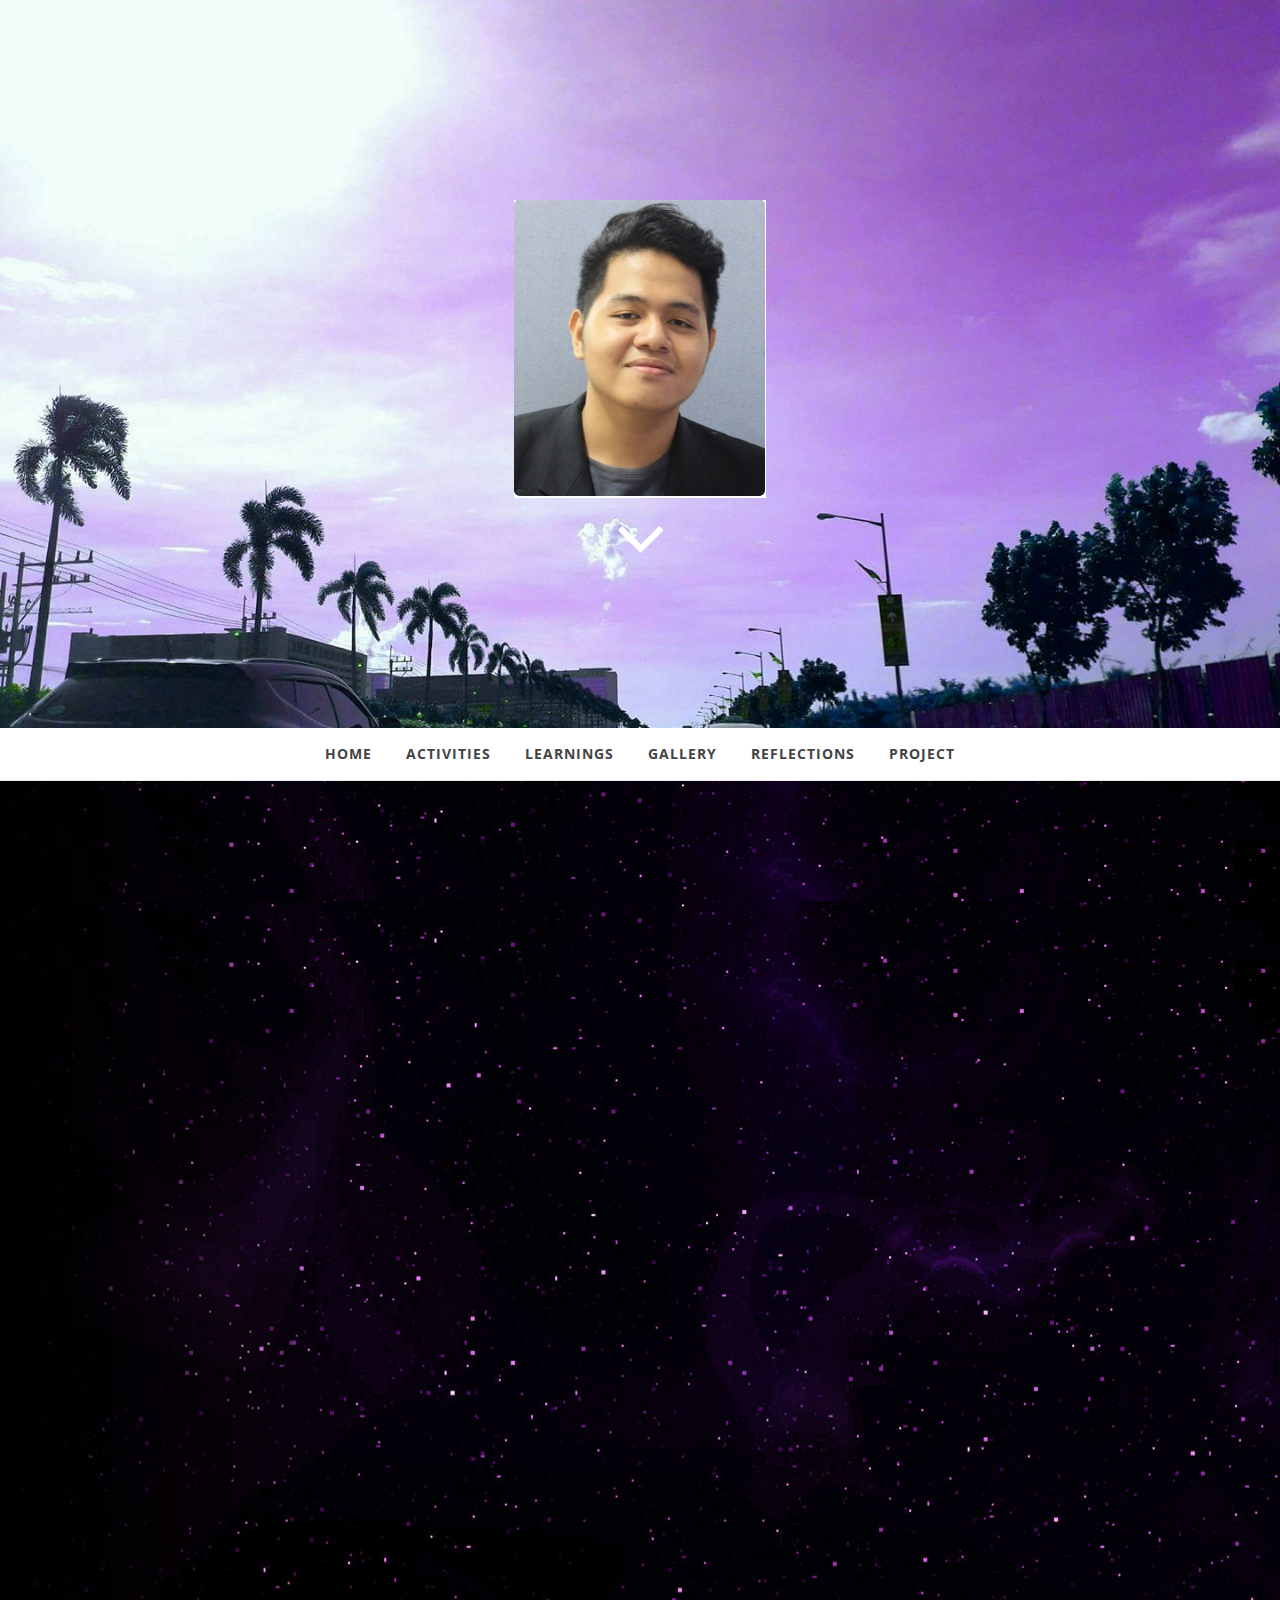
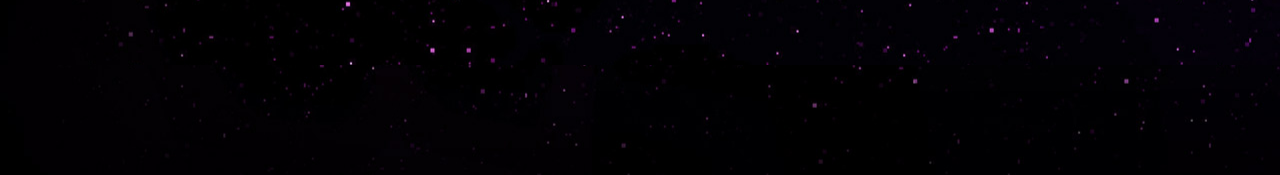
<file: Tolentino_Update/gallery.html>
<!DOCTYPE html>
<html lang="en">

<head>
  <meta charset="utf-8">
  <meta name="viewport" content="width=device-width, initial-scale=1.0">
  <meta name="description" content="">
  <meta name="author" content="">

  <title></title>

  <!-- CSS -->
  <link href="css/bootstrap.min.css" rel="stylesheet" type="text/css">
  <link href="font-awesome/css/font-awesome.min.css" rel="stylesheet" type="text/css">
  <link href="css/nivo-lightbox.css" rel="stylesheet" />
  <link href="css/nivo-lightbox-theme/default/default.css" rel="stylesheet" type="text/css" />
  <link href="css/owl.carousel.css" rel="stylesheet" media="screen" />
  <link href="css/owl.theme.css" rel="stylesheet" media="screen" />
  <link href="css/animate.css" rel="stylesheet" />
  <link href="css/style.css" rel="stylesheet">
  <link href="color/default.css" rel="stylesheet">
  <!-- =======================================================
    Theme Name: Lonely
    Theme URL: https://bootstrapmade.com/free-html-bootstrap-template-lonely/
    Author: BootstrapMade
    Author URL: https://bootstrapmade.com
  ======================================================= -->

</head>

<body id="page-top" data-spy="scroll" data-target=".navbar-custom">
  <!-- Preloader -->
  <div id="preloader">
    <div id="load"></div>
  </div>

  <!-- Section: intro -->
  <section id="intro" class="intro">

    <div class="slogan">
      <a href="index.html"><img src="img/1.png" alt="" /></a>
    </div>
    <div class="page-scroll">
      <a href="#about">
				<i class="fa fa-angle-down fa-5x animated"></i>
			</a>
    </div>
  </section>
  <!-- /Section: intro -->

  <!-- Navigation -->
  <div id="navigation">
    <nav class="navbar navbar-custom" role="navigation">
      <div class="container">
        <div class="row">
          <div class="col-md-12">

            <!-- Brand and toggle get grouped for better mobile display -->
            <div class="navbar-header">
              <button type="button" class="navbar-toggle" data-toggle="collapse" data-target="#menu">
                                                <i class="fa fa-bars"></i>
                                                </button>
            </div>
            <!-- Collect the nav links, forms, and other content for toggling -->
            <div class="collapse navbar-collapse" id="menu">
              <ul class="nav navbar-nav">
                <li class="active"><a href="index.html">Home</a></li>
                <li><a href="activities.html">Activities</a></li>
                <li><a href="learnings.html">Learnings</a></li>
				<li><a href="gallery.html">Gallery</a></li>
                <li><a href="reflections.html">Reflections</a></li>
				<li><a href="projects.html">Project</a></li>
              </ul>
            </div>
            <!-- /.Navbar-collapse -->

          </div>
        </div>
      </div>
      <!-- /.container -->
    </nav>
  </div>
  <!-- /Navigation -->

  <!-- Section: about -->

  <!-- Section: separator -->
  <section id="separator" class="home-section parallax text-center" data-stellar-background-ratio="0.5">
  <!-- /Section: separator -->

  <!-- Section: gallery -->
  <section id="gallery" class="home-section text-center bg-gray">

    <div class="container">
      <div class="row">
        <div class="col-lg-8 col-lg-offset-2">
          <div class="wow bounceInDown" data-wow-delay="0.4s">
            <div class="section-heading">
              <h2>Gallery</h2>
            </div>
          </div>
        </div>
      </div>
    </div>

    <div class="container">
      <div class="row">
        <div class="col-sm-12 col-md-12 col-lg-12">
          <div class="wow bounceInUp" data-wow-delay="0.4s">
            <div id="owl-works" class="owl-carousel">
              <div class="item"><a href="img/gallery/Q1.png" title="Userinyerface Attemp" data-lightbox-gallery="gallery1"><img src="img/gallery/Q1.png" class="img-responsive" alt="img"></a></div>
              <div class="item"><a href="img/gallery/login.png" title="Log-in Page" data-lightbox-gallery="gallery1"><img src="img/gallery/login.png" class="img-responsive " alt="img"></a></div>
			  <div class="item"><a href="img/gallery/persona.PNG" title="Persona" data-lightbox-gallery="gallery1"><img src="img/gallery/persona.PNG" class="img-responsive " alt="img"></a></div>
			  <div class="item"><a href="img/gallery/infodesign.png" title="Information Design" data-lightbox-gallery="gallery1"><img src="img/gallery/infodesign.png" class="img-responsive " alt="img"></a></div>
			  <div class="item"><a href="img/gallery/elev.PNG" title="1000 Floor Elevator" data-lightbox-gallery="gallery1"><img src="img/gallery/elev.PNG" class="img-responsive " alt="img"></a></div>

			
			</div>
          </div>
        </div>
      </div>
    </div>
  </section>
  <!-- /Section: services -->


  <!-- Core JavaScript Files -->
  <script src="js/jquery.min.js"></script>
  <script src="js/bootstrap.min.js"></script>
  <script src="js/jquery.easing.min.js"></script>
  <script src="js/jquery.sticky.js"></script>
  <script src="js/jquery.scrollTo.js"></script>
  <script src="js/stellar.js"></script>
  <script src="js/wow.min.js"></script>
  <script src="js/owl.carousel.min.js"></script>
  <script src="js/nivo-lightbox.min.js"></script>
  <!-- Custom Theme JavaScript -->
  <script src="js/custom.js"></script>
  <script src="contactform/contactform.js"></script>

</body>

</html>
</file>
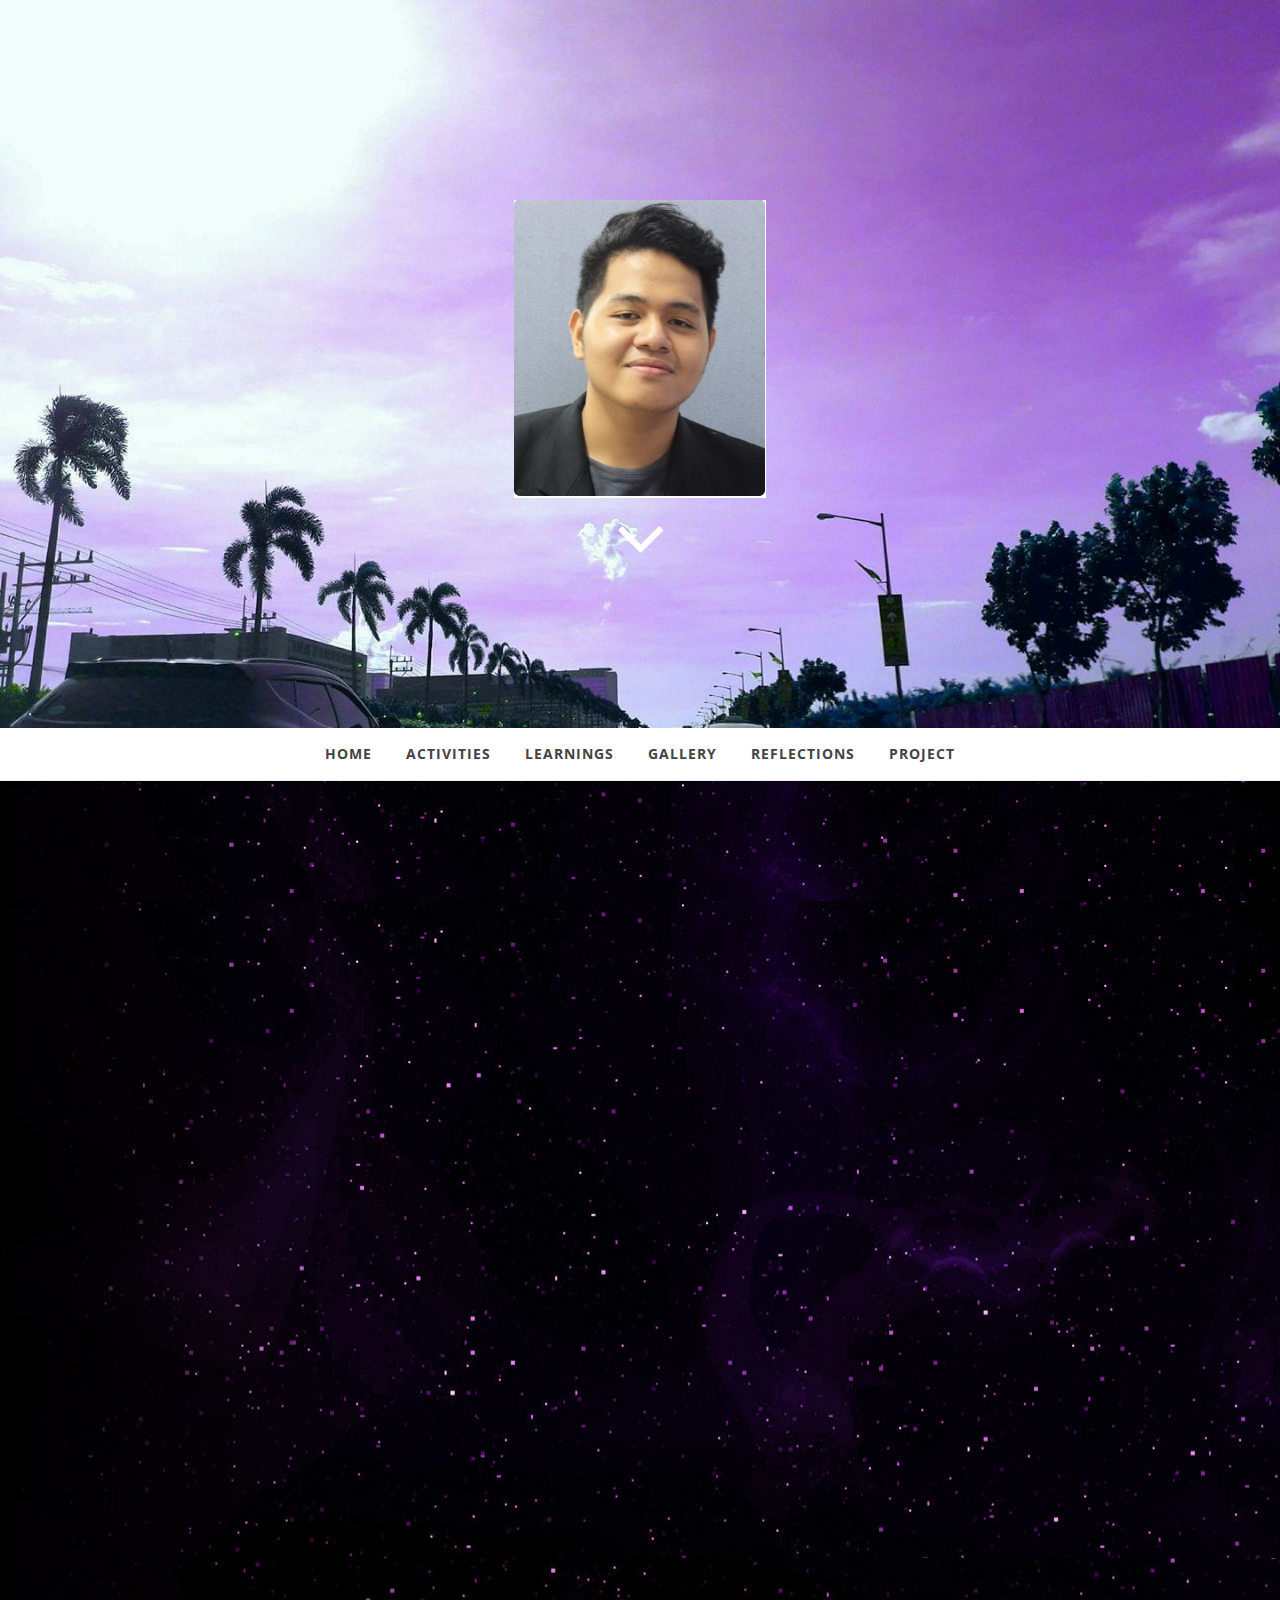
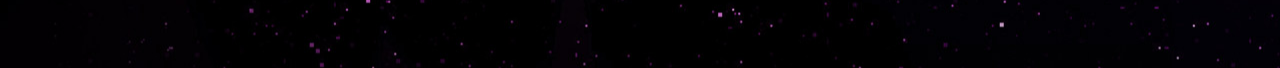
<file: Tolentino_Update/learnings.html>
<!DOCTYPE html>
<html lang="en">

<head>
  <meta charset="utf-8">
  <meta name="viewport" content="width=device-width, initial-scale=1.0">
  <meta name="description" content="">
  <meta name="author" content="">

  <title></title>

  <!-- CSS -->
  <link href="css/bootstrap.min.css" rel="stylesheet" type="text/css">
  <link href="font-awesome/css/font-awesome.min.css" rel="stylesheet" type="text/css">
  <link href="css/nivo-lightbox.css" rel="stylesheet" />
  <link href="css/nivo-lightbox-theme/default/default.css" rel="stylesheet" type="text/css" />
  <link href="css/owl.carousel.css" rel="stylesheet" media="screen" />
  <link href="css/owl.theme.css" rel="stylesheet" media="screen" />
  <link href="css/animate.css" rel="stylesheet" />
  <link href="css/style.css" rel="stylesheet">
  <link href="color/default.css" rel="stylesheet">
  <!-- =======================================================
    Theme Name: Lonely
    Theme URL: https://bootstrapmade.com/free-html-bootstrap-template-lonely/
    Author: BootstrapMade
    Author URL: https://bootstrapmade.com
  ======================================================= -->

</head>

<body id="page-top" data-spy="scroll" data-target=".navbar-custom">
  <!-- Preloader -->
  <div id="preloader">
    <div id="load"></div>
  </div>

  <!-- Section: intro -->
  <section id="intro" class="intro">

    <div class="slogan">
      <a href="index.html"><img src="img/1.png" alt="" /></a>
    </div>
    <div class="page-scroll">
      <a href="#about">
				<i class="fa fa-angle-down fa-5x animated"></i>
			</a>
    </div>
  </section>
  <!-- /Section: intro -->

  <!-- Navigation -->
  <div id="navigation">
    <nav class="navbar navbar-custom" role="navigation">
      <div class="container">
        <div class="row">
          <div class="col-md-12">

            <!-- Brand and toggle get grouped for better mobile display -->
            <div class="navbar-header">
              <button type="button" class="navbar-toggle" data-toggle="collapse" data-target="#menu">
                                                <i class="fa fa-bars"></i>
                                                </button>
            </div>
            <!-- Collect the nav links, forms, and other content for toggling -->
            <div class="collapse navbar-collapse" id="menu">
              <ul class="nav navbar-nav">
                <li class="active"><a href="index.html">Home</a></li>
                <li><a href="activities.html">Activities</a></li>
                <li><a href="learnings.html">Learnings</a></li>
				<li><a href="gallery.html">Gallery</a></li>
                <li><a href="reflections.html">Reflections</a></li>
				<li><a href="projects.html">Project</a></li>
              </ul>
            </div>
            <!-- /.Navbar-collapse -->

          </div>
        </div>
      </div>
      <!-- /.container -->
    </nav>
  </div>
  <!-- /Navigation -->

  <!-- Section: about -->

  <!-- Section: separator -->
  <section id="separator" class="home-section parallax text-center" data-stellar-background-ratio="0.5">
  <!-- /Section: separator -->

  <!-- Section: gallery -->
  <section id="gallery" class="home-section text-center bg-gray">

    <div class="container">
      <div class="row">
        <div class="col-lg-8 col-lg-offset-2">
          <div class="wow bounceInDown" data-wow-delay="0.4s">
            <div class="section-heading">
              <h2>Learnings</h2>
            </div>
          </div>
        </div>
      </div>
    </div>

    <div class="container">
      <div class="row">
        <div class="col-sm-12 col-md-12 col-lg-12">
          <div class="wow bounceInUp" data-wow-delay="0.4s">
            <div id="owl-works" class="owl-carousel">
              <div class="item"><a href="img/gallery/accessibilitycert.PNG" title="UX Foundations: Accessibility" data-lightbox-gallery="gallery1"><img src="img/gallery/accessibilitycert.PNG" class="img-responsive" alt="img"></a>UX Foundations: Accessibility</div>
              <div class="item"><a href="img/gallery/prototypingcert.png" title="UX Foundations: Prototyping" data-lightbox-gallery="gallery1"><img src="img/gallery/prototypingcert.png" class="img-responsive " alt="img"></a>UX Foundations: Prototyping</div>
			  <div class="item"><a href="img/gallery/UsabilityCert.PNG" title="UX Foundations: Usability Testing" data-lightbox-gallery="gallery1"><img src="img/gallery/UsabilityCert.PNG" class="img-responsive" alt="img"></a>UX Foundations: Usability Testing</div>
              <div class="item"><a href="img/gallery/mscert.PNG" title="Cert Prep: Excel 2016 Microsoft Office Expert (77-728)" data-lightbox-gallery="gallery1"><img src="img/gallery/mscert.PNG" class="img-responsive " alt="img"></a>Cert Prep: Excel 2016 Microsoft Office Expert (77-728)</div>
			  <div class="item"><a href="img/gallery/pptcert.PNG" title="Cert Prep: PowerPoint 2016 Microsoft Office Specialist (77-729)" data-lightbox-gallery="gallery1"><img src="img/gallery/pptcert.PNG" class="img-responsive" alt="img"></a>Cert Prep: PowerPoint 2016 Microsoft Office Specialist (77-729)</div>
              <div class="item"><a href="img/gallery/wordcert.PNG" title="Cert Prep: Excel 2016 Microsoft Office Expert (77-728)" data-lightbox-gallery="gallery1"><img src="img/gallery/wordcert.PNG" class="img-responsive " alt="img"></a>Cert Prep: Excel 2016 Microsoft Office Expert (77-728)</div>
            </div>
          </div>
        </div>
      </div>
    </div>
  </section>
  <!-- /Section: services -->


  <!-- Core JavaScript Files -->
  <script src="js/jquery.min.js"></script>
  <script src="js/bootstrap.min.js"></script>
  <script src="js/jquery.easing.min.js"></script>
  <script src="js/jquery.sticky.js"></script>
  <script src="js/jquery.scrollTo.js"></script>
  <script src="js/stellar.js"></script>
  <script src="js/wow.min.js"></script>
  <script src="js/owl.carousel.min.js"></script>
  <script src="js/nivo-lightbox.min.js"></script>
  <!-- Custom Theme JavaScript -->
  <script src="js/custom.js"></script>
  <script src="contactform/contactform.js"></script>

</body>

</html>
</file>
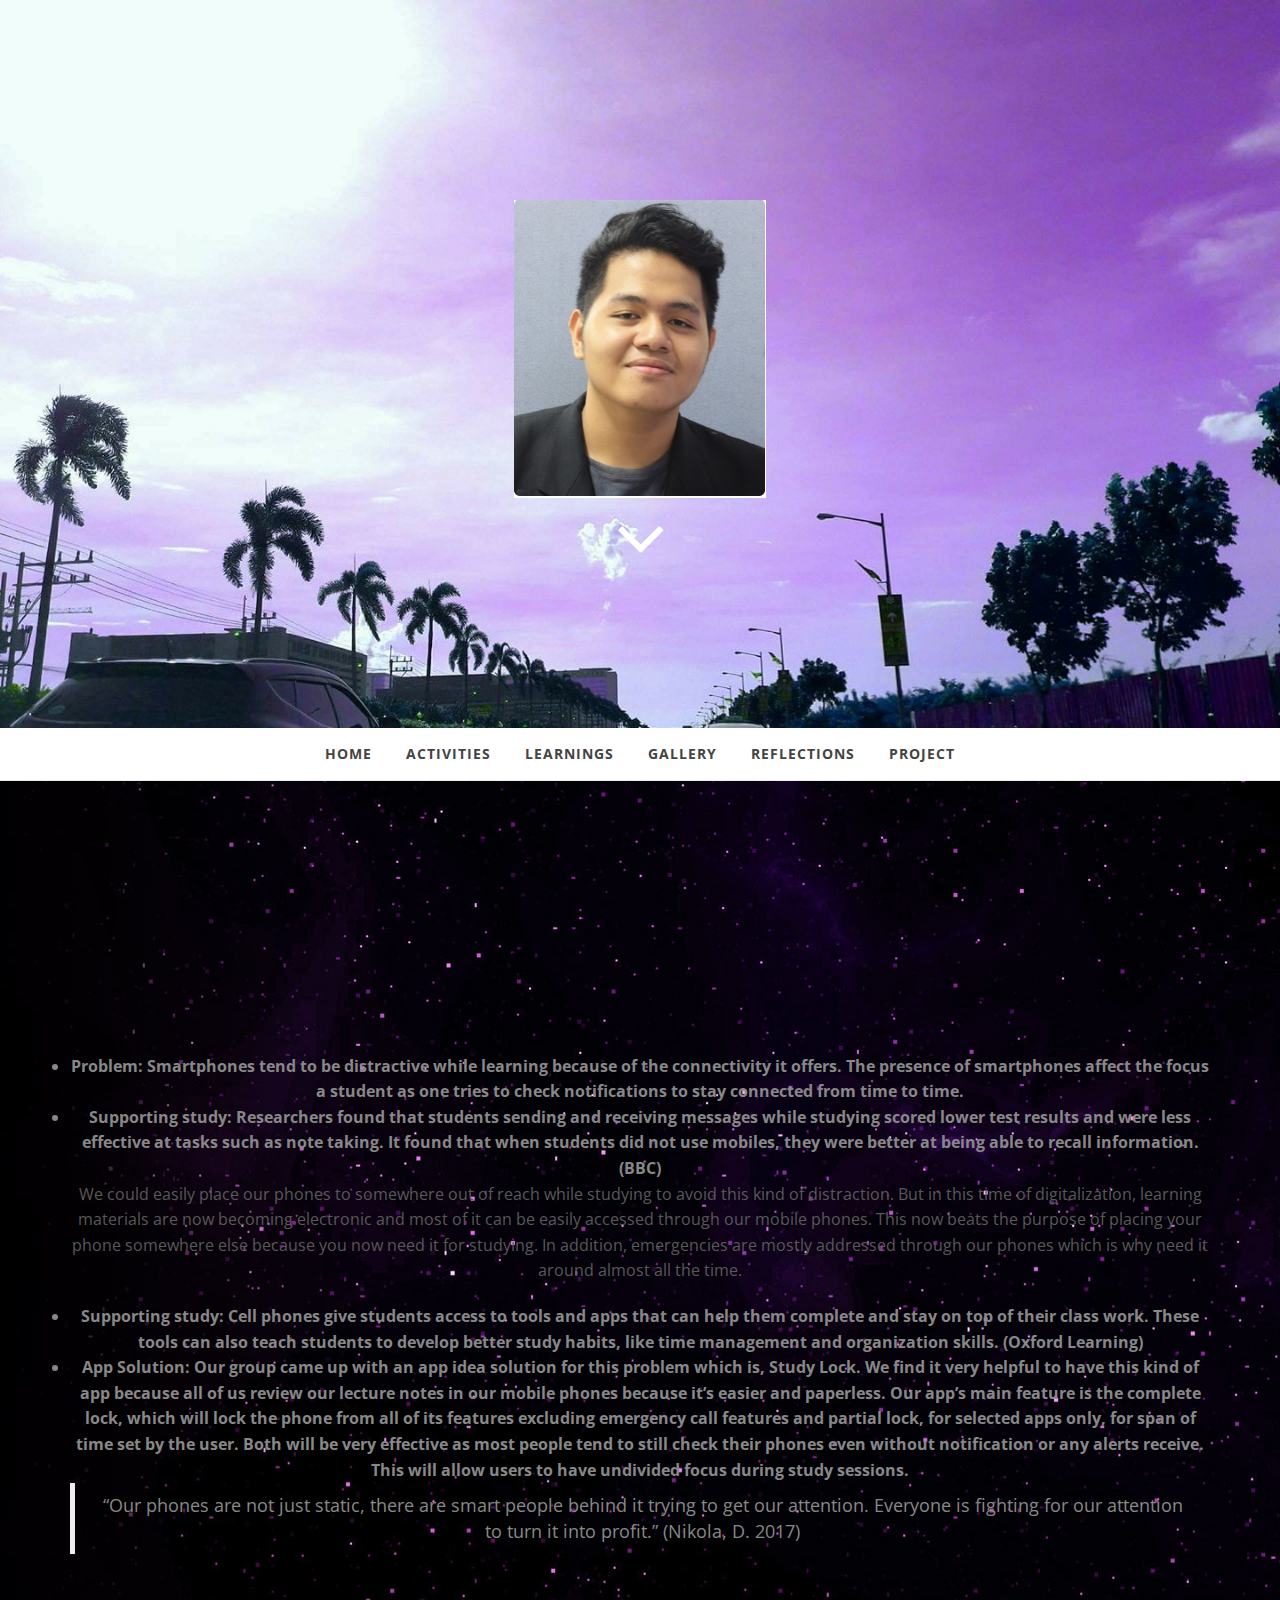
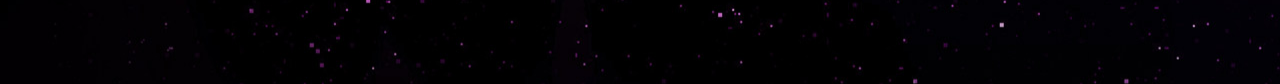
<file: Tolentino_Update/projects.html>
<!DOCTYPE html>
<html lang="en">

<head>
  <meta charset="utf-8">
  <meta name="viewport" content="width=device-width, initial-scale=1.0">
  <meta name="description" content="">
  <meta name="author" content="">

  <title></title>

  <!-- CSS -->
  <link href="css/bootstrap.min.css" rel="stylesheet" type="text/css">
  <link href="font-awesome/css/font-awesome.min.css" rel="stylesheet" type="text/css">
  <link href="css/nivo-lightbox.css" rel="stylesheet" />
  <link href="css/nivo-lightbox-theme/default/default.css" rel="stylesheet" type="text/css" />
  <link href="css/owl.carousel.css" rel="stylesheet" media="screen" />
  <link href="css/owl.theme.css" rel="stylesheet" media="screen" />
  <link href="css/animate.css" rel="stylesheet" />
  <link href="css/style.css" rel="stylesheet">
  <link href="color/default.css" rel="stylesheet">
  <!-- =======================================================
    Theme Name: Lonely
    Theme URL: https://bootstrapmade.com/free-html-bootstrap-template-lonely/
    Author: BootstrapMade
    Author URL: https://bootstrapmade.com
  ======================================================= -->

</head>

<body id="page-top" data-spy="scroll" data-target=".navbar-custom">
  <!-- Preloader -->
  <div id="preloader">
    <div id="load"></div>
  </div>

  <!-- Section: intro -->
  <section id="intro" class="intro">

    <div class="slogan">
      <a href="index.html"><img src="img/1.png" alt="" /></a>
    </div>
    <div class="page-scroll">
      <a href="#about">
				<i class="fa fa-angle-down fa-5x animated"></i>
			</a>
    </div>
  </section>
  <!-- /Section: intro -->

  <!-- Navigation -->
  <div id="navigation">
    <nav class="navbar navbar-custom" role="navigation">
      <div class="container">
        <div class="row">
          <div class="col-md-12">

            <!-- Brand and toggle get grouped for better mobile display -->
            <div class="navbar-header">
              <button type="button" class="navbar-toggle" data-toggle="collapse" data-target="#menu">
                                                <i class="fa fa-bars"></i>
                                                </button>
            </div>
            <!-- Collect the nav links, forms, and other content for toggling -->
            <div class="collapse navbar-collapse" id="menu">
              <ul class="nav navbar-nav">
                <li class="active"><a href="index.html">Home</a></li>
                <li><a href="activities.html">Activities</a></li>
                <li><a href="learnings.html">Learnings</a></li>
				<li><a href="gallery.html">Gallery</a></li>
                <li><a href="reflections.html">Reflections</a></li>
				<li><a href="projects.html">Project</a></li>
              </ul>
            </div>
            <!-- /.Navbar-collapse -->

          </div>
        </div>
      </div>
      <!-- /.container -->
    </nav>
  </div>
  <!-- /Navigation -->

  <!-- /Section: contact -->
  <section id="projects" class="home-section text-center bg-gray">

    <div class="container">
      <div class="row">
        <div class="col-lg-8 col-lg-offset-2">
          <div class="wow bounceInDown" data-wow-delay="0.4s">
            <div class="section-heading">
              <h1>Project</h1>
            </div>
          </div>
        </div>
      </div>
    </div>

    <div class="container">
      <div class="row">
        <div class="col-sm-12 col-md-12 col-lg-12">
          <div class="wow bounceInUp" data-wow-delay="0.4s">
            <h2>Study Lock</h2>
            </div>
          </div>
        </div>
		<li><strong>Problem: Smartphones tend to be distractive while learning because of the connectivity it offers. The presence of smartphones affect the focus a student as one tries to check notifications to stay connected from time to time. </li></strong>
		<li><strong>Supporting study: Researchers found that students sending and receiving messages while studying scored lower test results and were less effective at tasks such as note taking. It found that when students did not use mobiles, they were better at being able to recall information. (BBC)</li></strong>
		<p>We could easily place our phones to somewhere out of reach while studying to avoid this kind of distraction. But in this time of digitalization, learning materials are now becoming electronic and most of it can be easily accessed through our mobile phones. This now beats the purpose of placing your phone somewhere else because you now need it for studying. In addition, emergencies are mostly addressed through our phones which is why need it around almost all the time.</p>
		<li><strong>Supporting study: Cell phones give students access to tools and apps that can help them complete and stay on top of their class work. These tools can also teach students to develop better study habits, like time management and organization skills. (Oxford Learning)</strong></li>
		<li><strong>App Solution:	Our group came up with an app idea solution for this problem which is, Study Lock. We find it very helpful to have this kind of app because all of us review our lecture notes in our mobile phones because it’s easier and paperless. Our app’s main feature is the complete lock, which will lock the phone from all of its features excluding emergency call features and partial lock, for selected apps only, for span of time set by the user. Both will be very effective as most people tend to still check their phones even without notification or any alerts receive. This will allow users to have undivided focus during study sessions.</strong></li>
		<blockquote> “Our phones are not just static, there are smart people behind it trying to get our attention. Everyone is fighting for our attention to turn it into profit.” (Nikola, D. 2017)</blockquote>
      </div>
	  
	  
    </div>
  </section>
  


  <!-- Core JavaScript Files -->
  <script src="js/jquery.min.js"></script>
  <script src="js/bootstrap.min.js"></script>
  <script src="js/jquery.easing.min.js"></script>
  <script src="js/jquery.sticky.js"></script>
  <script src="js/jquery.scrollTo.js"></script>
  <script src="js/stellar.js"></script>
  <script src="js/wow.min.js"></script>
  <script src="js/owl.carousel.min.js"></script>
  <script src="js/nivo-lightbox.min.js"></script>
  <!-- Custom Theme JavaScript -->
  <script src="js/custom.js"></script>
  <script src="contactform/contactform.js"></script>

</body>

</html>
</file>
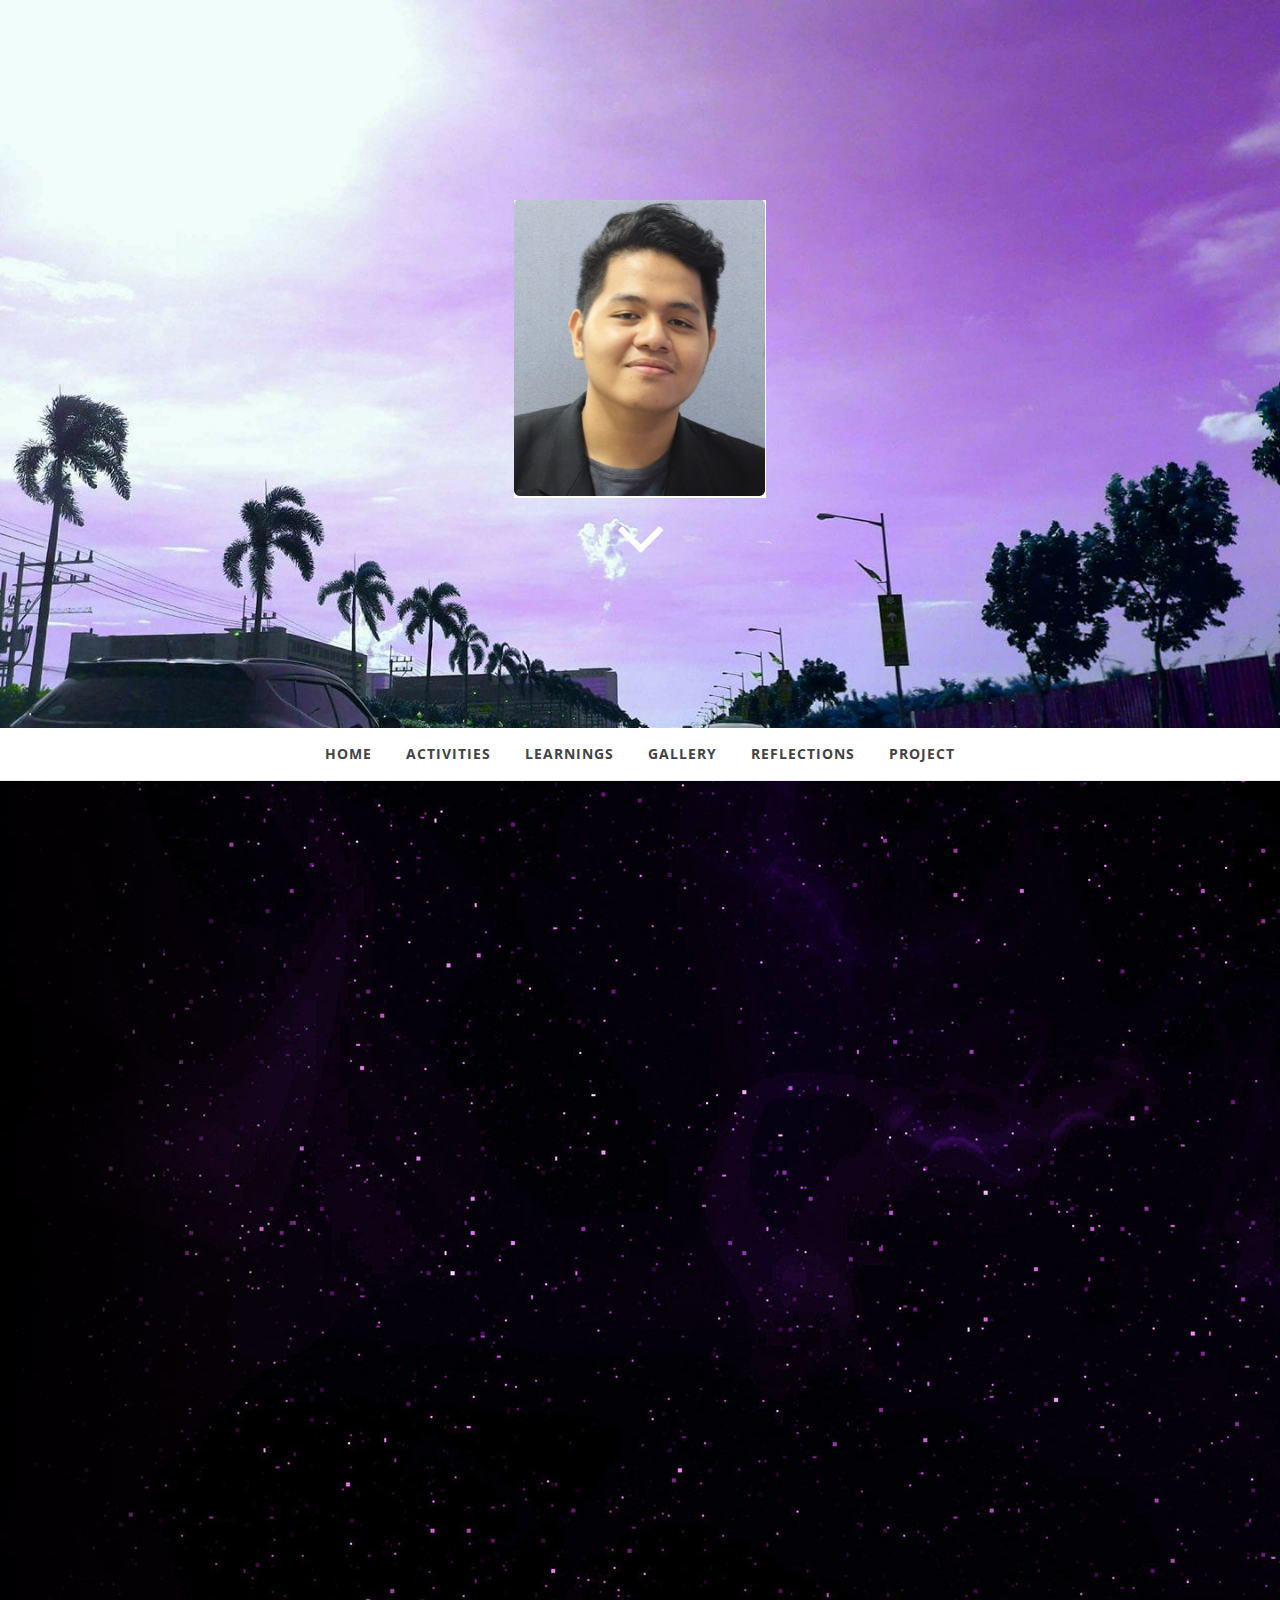
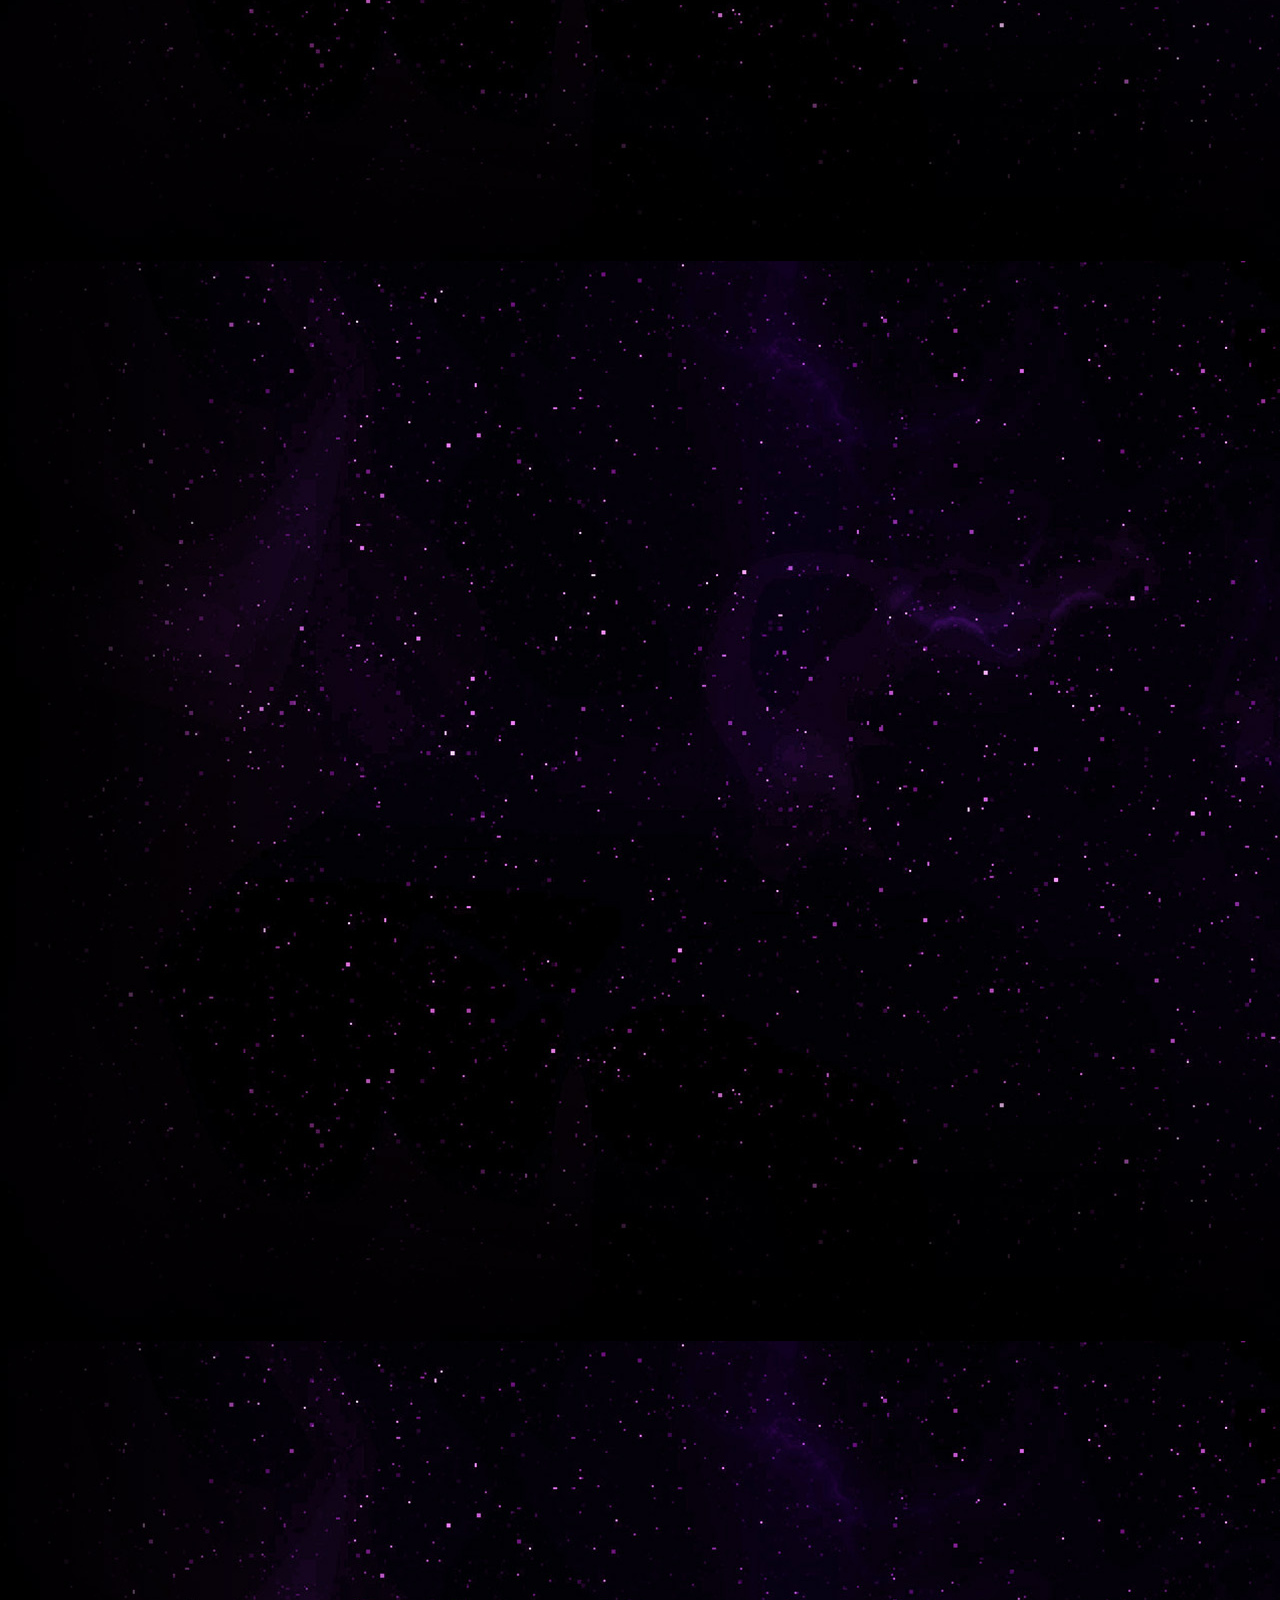
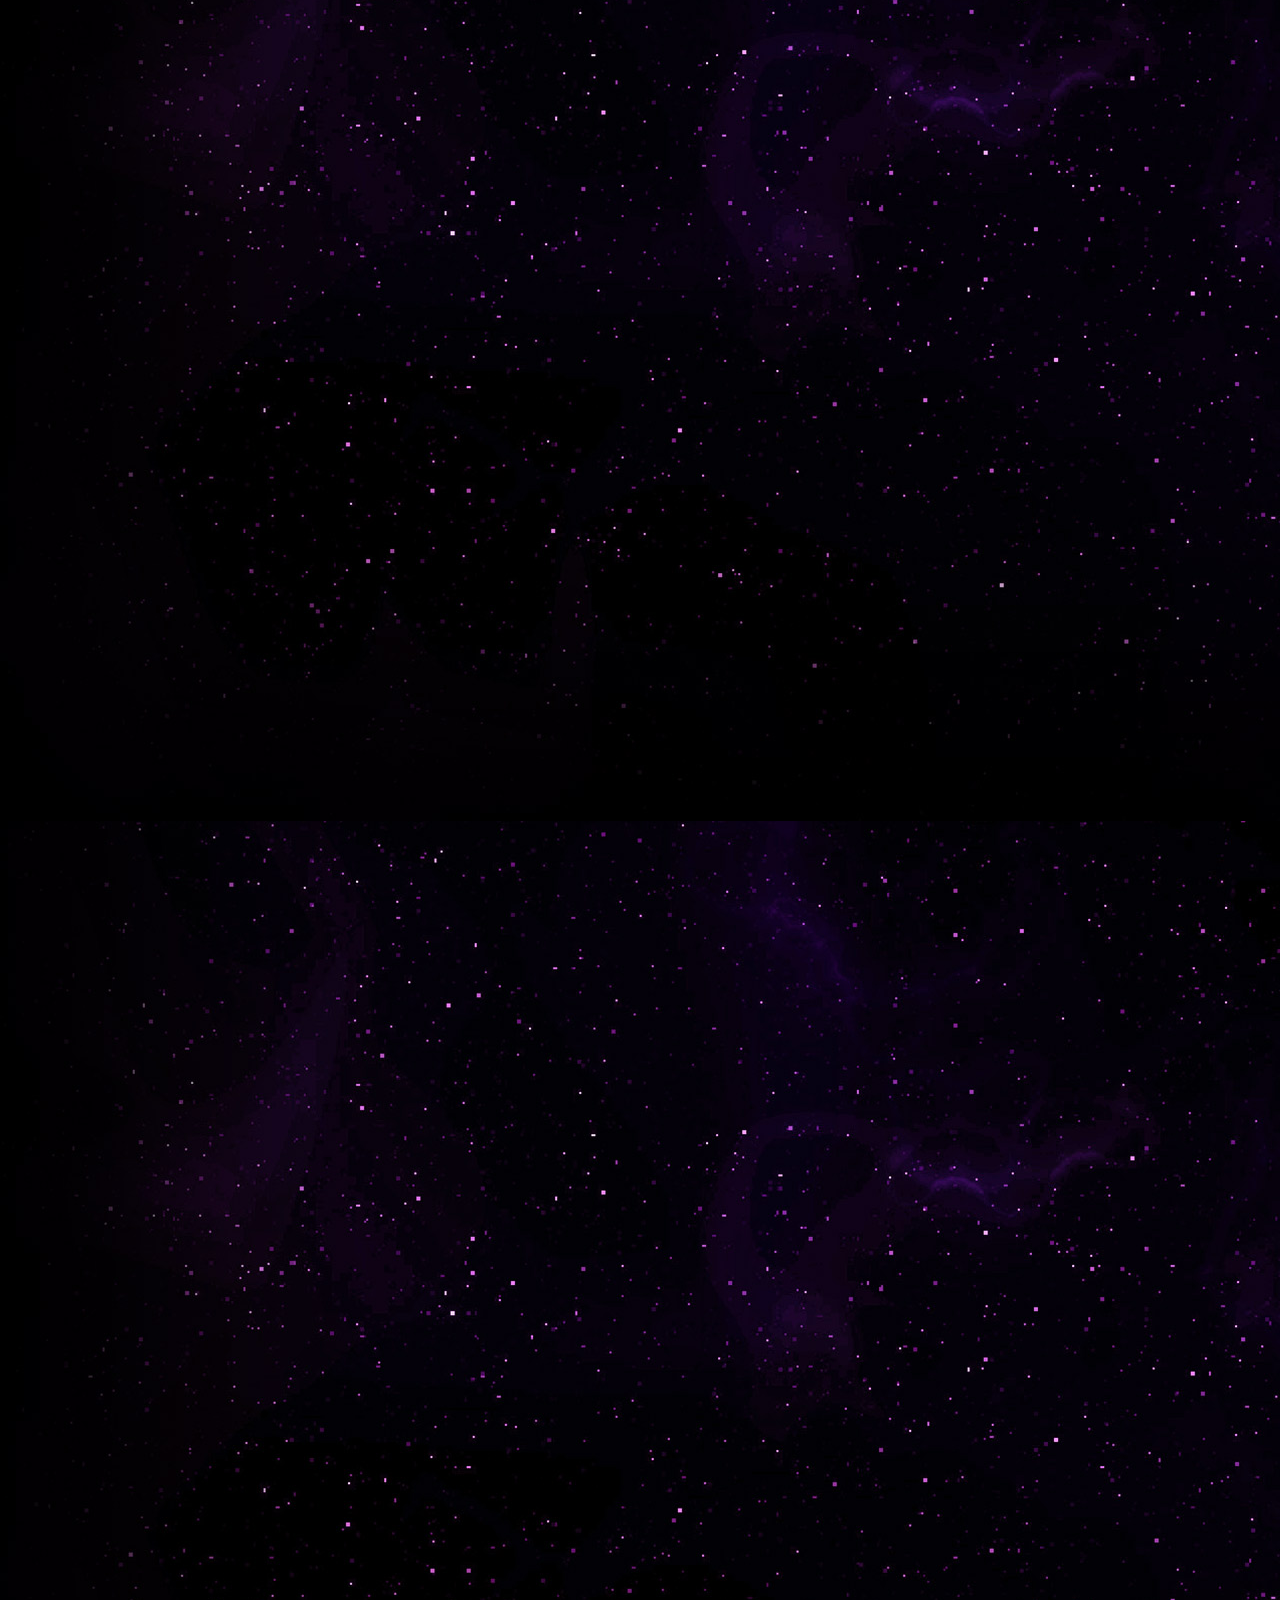
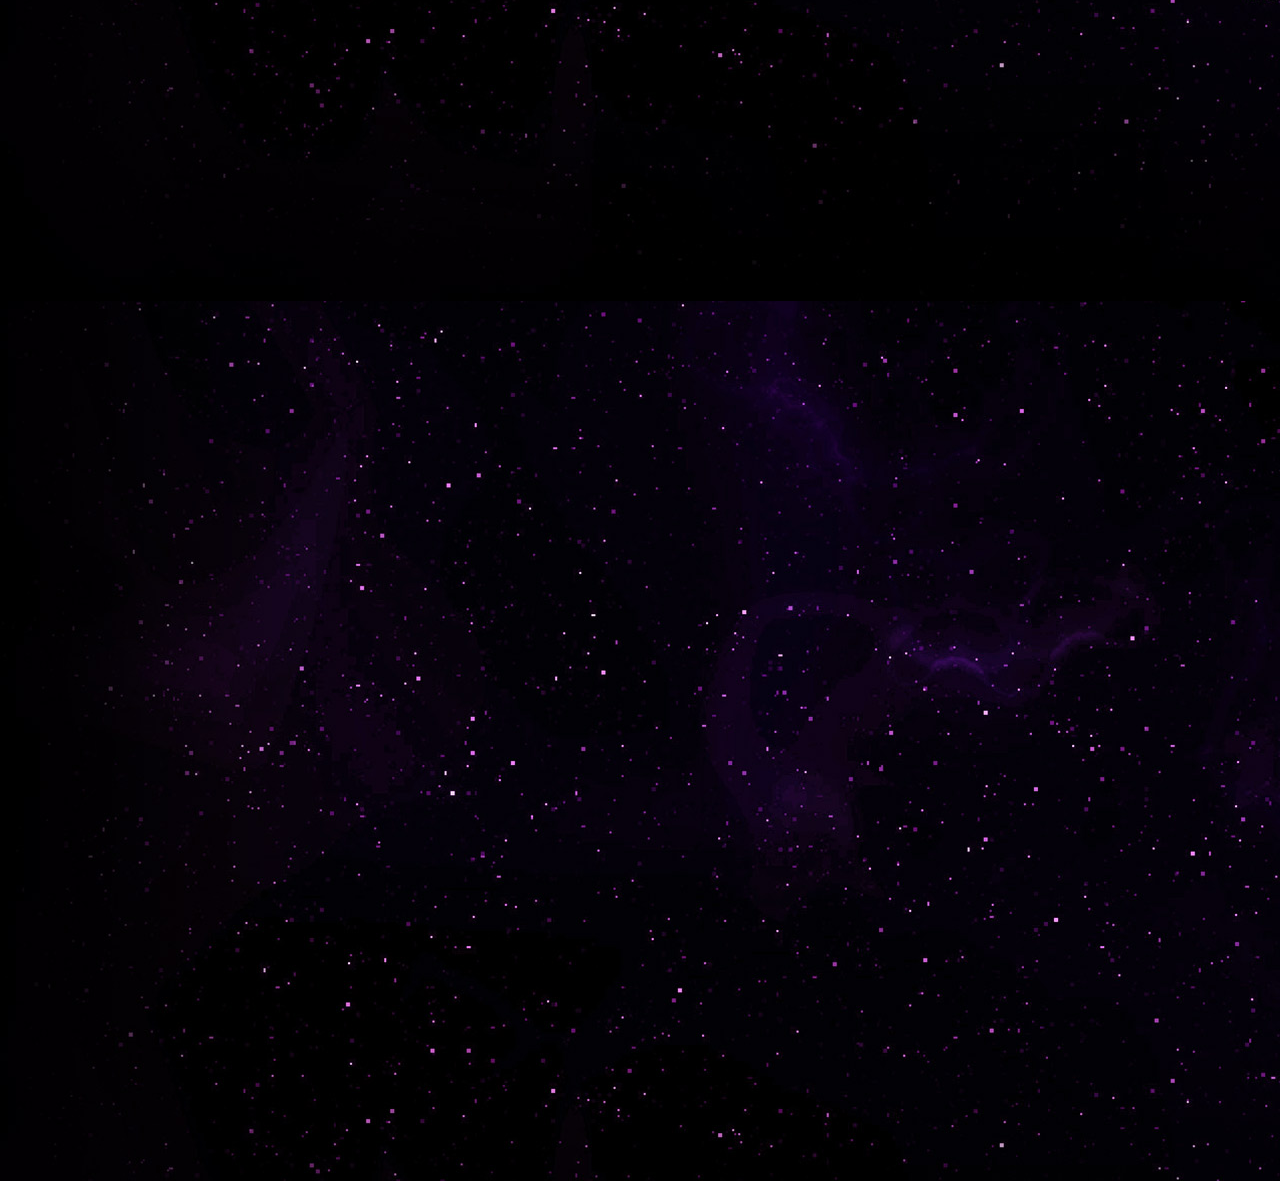
<file: Tolentino_Update/reflections.html>
<!DOCTYPE html>
<html lang="en">

<head>
  <meta charset="utf-8">
  <meta name="viewport" content="width=device-width, initial-scale=1.0">
  <meta name="description" content="">
  <meta name="author" content="">

  <title></title>

  <!-- CSS -->
  <link href="css/bootstrap.min.css" rel="stylesheet" type="text/css">
  <link href="font-awesome/css/font-awesome.min.css" rel="stylesheet" type="text/css">
  <link href="css/nivo-lightbox.css" rel="stylesheet" />
  <link href="css/nivo-lightbox-theme/default/default.css" rel="stylesheet" type="text/css" />
  <link href="css/owl.carousel.css" rel="stylesheet" media="screen" />
  <link href="css/owl.theme.css" rel="stylesheet" media="screen" />
  <link href="css/animate.css" rel="stylesheet" />
  <link href="css/style.css" rel="stylesheet">
  <link href="color/default.css" rel="stylesheet">
  <!-- =======================================================
    Theme Name: Lonely
    Theme URL: https://bootstrapmade.com/free-html-bootstrap-template-lonely/
    Author: BootstrapMade
    Author URL: https://bootstrapmade.com
  ======================================================= -->

</head>

<body id="page-top" data-spy="scroll" data-target=".navbar-custom">
  <!-- Preloader -->
  <div id="preloader">
    <div id="load"></div>
  </div>

  <!-- Section: intro -->
  <section id="intro" class="intro">

    <div class="slogan">
      <a href="index.html"><img src="img/1.png" alt="" /></a>
    </div>
    <div class="page-scroll">
      <a href="#about">
				<i class="fa fa-angle-down fa-5x animated"></i>
			</a>
    </div>
  </section>
  <!-- /Section: intro -->

  <!-- Navigation -->
  <div id="navigation">
    <nav class="navbar navbar-custom" role="navigation">
      <div class="container">
        <div class="row">
          <div class="col-md-12">

            <!-- Brand and toggle get grouped for better mobile display -->
            <div class="navbar-header">
              <button type="button" class="navbar-toggle" data-toggle="collapse" data-target="#menu">
                                                <i class="fa fa-bars"></i>
                                                </button>
            </div>
            <!-- Collect the nav links, forms, and other content for toggling -->
            <div class="collapse navbar-collapse" id="menu">
              <ul class="nav navbar-nav">
                <li class="active"><a href="index.html">Home</a></li>
                <li><a href="activities.html">Activities</a></li>
                <li><a href="learnings.html">Learnings</a></li>
				<li><a href="gallery.html">Gallery</a></li>
                <li><a href="reflections.html">Reflections</a></li>
				<li><a href="projects.html">Project</a></li>
              </ul>
            </div>
            <!-- /.Navbar-collapse -->

          </div>
        </div>
      </div>
      <!-- /.container -->
    </nav>
  </div>
  <!-- /Navigation -->


  <!-- Section: contact -->
  <section id="separator" class="home-section text-center">
    <div class="heading-contact">
      <div class="container">
        <div class="row">
          <div class="col-lg-8 col-md-offset-2">

            <div class="section-heading">
              <div class="wow bounceInDown" data-wow-delay="0.4s">
                <h1>Reflections</h1>
				
              </div>
            </div>

          </div>
        </div>
      </div>
    </div>
    <div class="container">
	<div class="wow bounceInUp" data-wow-delay="0.4s">
	<h2><strong>Reflection 1: First Week of USERDES class</strong></h2>
	 <p class="wow bounceInUp" data-wow-delay="0.3s"><u>BSIT - MI181</u></p>
	<p>The first week of class sessions of USERDES class is not that I expected because
although I came in late, I thought our professor would ask me things like why I came in late, but
she’s focused in giving instructions. Therefore, I followed those instructions and as we all do it
further instructions came again which helped and amazed all of us honestly.
At first since the subject talks about user design and interface I thought we’re already
heading for a coding review because given that we’re sophomore students I thought that our
professor would assume that we could start already, good thing that we started smoothly by
having us discuss every possible definition of design. 
<br>
<br>
Honestly on my opinion, I always thought
“design” would just involve how a specific thing looks promising to the chosen community, I
thought how things are functioned was out of design’s capability to create. Right now, the way I
think about “design” is quite broad because I now think not just it’s supposed to be visually but
how it is supposed to work, from mechanical to program, the way to think what is necessary for
the design of all things should, and what could be the better and most efficient way to create
such product. After presenting most of the favorite applications, the discussion of us about
design takes place upon analyzing what are the capabilities of each application and what could
be added in a way that it can be better.
<br>
<br>
This week of USERDES I could say that it gave me additional information from what I
thought I knew before. I was quite impressed that even with just the examples on the board our
professor executes the discussion very well and delivered points where we could understand
better.</p>
<br>
<br>
<br>
<br>
<br>
<br>
	<h2><strong>Reflection 2: Need Finding and Paper Prototyping</strong></h2>
	 <p class="wow bounceInUp" data-wow-delay="0.3s"><u>Project: Study Lock</u></p>
	<p>As for need finding, we had a difficult time conceptualizing what could be fixed or what is
needed. However, before that I always look upon solutions from simple problems not knowing there are
much simpler solutions that can be done.
That’s why upon conceptualizing, our group looked upon other solutions that could get better
with different process and came up with an idea of our initial application. But because it doesn’t
provide that much solution it doesn’t meet our professor’s expectation, and she gave us instructions of
how could our application be effective on the user’s perspective. Through the week, we had difficulties
identifying the problem and the needs of our desired application but in the end, we’ve came up with
some and will get it improved as days pass.
<br>
<br>
We’ve created an interface of our mobile application in paper, but it doesn’t seem to be final
because we don’t know just yet if we could pull-off such ambition on an interface with our current
knowledge and experience in I.T. but rest assured that we are doing our best to meet that expectation
and focus on our intent on our desired application.</p>
<br>
<br>
<br>
<br>
<br>
<br>
	<h2><strong>Reflection 3: First Web App Using Github and Heroku</strong></h2>
	 <p class="wow bounceInUp" data-wow-delay="0.3s"><u>Computer Laboratory Work</u></p>
	<p>I’ve created a web application way too long ago before Miss Jen told us to do so, that’s why everything feels so new when I’m coding in html and css again for a very long time. But upon recalling what it’s like to code in doing a web application it’s fun to experiment once again in coding in html.
	<br>
	<br>
Although the web application I’ve created right now is just a basic application without even a function inside of it. I wanted to level it up a little more not just for me to use it but also for the other users to possibly navigate the web app itself. Because initially when opening my newly created web app, it’s so plainly created that it has higher possibility that other users might find it boring. But as long as I can remember all of the learnings I got from the past years of programming, I’m sure I can achieve that navigating worthy web application.
<br>
<br>
It is quite fun experimenting and creating a web application but as soon as I need to create a specific web app, I need to know when to use a particular function to meet the expectations of the other users that will navigate throughout the web app itself.</p>
<br>
<br>
<br>
<br>
<br>
<br>    
	<h2><strong>Reflection 4: Userinyerface- Worst UI Practice</strong></h2>
	 <p class="wow bounceInUp" data-wow-delay="0.3s"><u>2nd Attempt</u></p>
	<div class="item"><a href="img/gallery/Q1.png" title="Userinyerface Attempt" data-lightbox-gallery="gallery1"><img src="img/gallery/Q1.png" class="img-responsive " alt="img"></a></div>
	<p>Userinyerface web application is not the best web application out there but it speaks the importance of having a user-friendly web application in order for the user to navigate easily and properly. Userinyerface on the other hand, is the exact opposite of a user-friendly application because it requires unusual inputs from the user leading them to stall longer from a single page to another.
	<br>
<br>
From my experience, upon entering Userinyerface the color scheme seems to be more contradicting from the text because green means to confirm and the green circle contains a text saying “No” so I think every user might find this unusual and wrong. Also, the direction to get in the next page is quite bothering because the underlined text is not on “here” while most of the redirecting URL does that. Entering the next page which has the form to fill-in, every text box has texts that the user should delete first before entering their desired texts. When the user gets away from the keyboard, there’s a pop-up that will indicate your time and it will not exit til the user closed it, but the thing is the close button is not on the upper-right side but instead it’s on the lower-left spelled with the copyright symbols which confuses me as a user because it is wrong again. Finishing the form will get the user into the terms and conditions but this terms has a very slow scrolling experience, but upon knowing the logic of this web-page I’ve activated the find bar and searched for the word “fast” and found an instruction that to scroll faster I should hold “Alt” button with it. The filling-in the form is the page where I’ve been stalled the most but the rest pages after it was easy for me.
<br>
<br>
Just by knowing that the application is tricking me, I’ve thought of doing what is not to do properly because everything in this web application is not supposed to be user friendly. 
<br>
<br>
On the good side of the story this application just enlightens it user of having a uniformed and complete design that will not led its users to confusion.</p>
	<br>
	<br>
	<br>
	<br>
	<br>
	<br>	
	
	<h2><strong>Reflection 5: SOCIT Fest</strong></h2>
	 <p class="wow bounceInUp" data-wow-delay="0.3s"><u>IT-COMSCI Related Seminar</u></p>
	 <p class="wow bounceInDown" data-wow-delay="0.4s"><u>This photo was taken during SOCIT fest discussing about Microsoft Azure on August 23, 2019</u></p>
	 <div class="item"><a href="img/gallery/r5.png" title="SOCIT Fest" data-lightbox-gallery="gallery1"><img src="img/gallery/r5.png" class="img-responsive " alt="img"></a></div>
	<p>This year’s SOCIT week as a sophomore for me, the atmosphere of being in a SOCIT week has changed. Maybe because the hype of being a freshman doesn’t have the same excitement as before but nevertheless this year’s SOCIT week has been very beneficial that’s why for me it’s not that bad because this year instead of games and party, we had a lot of activities and seminars related to my course that’s why it’s been an academical SOCIT week for me this year.
	<br>
	<br>
	As a listener and learner from the recent SOCIT week, I can say that everything we have listened to and everything that we’re supposed to watch through has been very informative on what path we should take as we come along from being a professional programmers in the future. These statements were presented by Ms. Rhea which interests me the most because she’s a chill type of person to present a highly anticipated information to learn given for us. 
	<br>
	<br>
	My only expectation for next year’s SOCIT week is that it could be more exciting and interesting because having it more academically tends to create information overload and it doesn’t interest other people to participate in a fest that’s more academically prepared. 
	</p>
	
<br>
<br>
<br>
<br>
<br>
<br>
	<h2><strong>Reflection 6: First Half of USERDES</strong></h2>
	 <p class="wow bounceInUp" data-wow-delay="0.3s"><u>BSIT - MI181</u></p>
	<p>Going into a course of user design I already had a hint that this course would involve programs that would get interacted by the target users. 
	<br>
	<br>
	Honestly speaking, for me the first half of user design class was clearly a refreshment class for me because I get to create personal websites again like what we used to do when we were in senior high. Personally, I like coding with these languages more because I get to see the very raw output of the program itself. Other than that there are other exercises and activities which is a bit interesting for me because I got to design a thousand floor elevator, I got to interact on a website that’s not user friendly, but on the bright side I got to solve and analyze what could be best to be improved on these things that I should properly expound.  The weekly reflection paper is not giving much difficulty not just on me, but I assume for the rest of the class as well, honestly this is the easiest activity given to us and it’s a good way to evaluate every student’s progress.
	<br>
	<br>
	The only part of this class that gives us too much pressure is the group project because we tend to have so much errors on our work that needs correction. Our group doesn’t exactly have the compatibility of schedule on each of us that’s why it gives us a much amount of difficulty to take. However, it is presented well but honestly, I think we can still be better. I hope that could happen in the finals even if it is expected to be a much harder than before, but I think that’s just what we need to develop ourselves.
	The finals is only a few weeks away, I hope the class atmosphere will be the same because the learning technique from it was effective. 
	<br>
	<br>
	However I wouldn’t expect less since it is the finals period, better to expect the worst than to feel pressured from what could happen from the rest of the days of the USERDES class.
	</p>
      </div>

    </div>
  </section>
  

  

  <!-- Core JavaScript Files -->
  <script src="js/jquery.min.js"></script>
  <script src="js/bootstrap.min.js"></script>
  <script src="js/jquery.easing.min.js"></script>
  <script src="js/jquery.sticky.js"></script>
  <script src="js/jquery.scrollTo.js"></script>
  <script src="js/stellar.js"></script>
  <script src="js/wow.min.js"></script>
  <script src="js/owl.carousel.min.js"></script>
  <script src="js/nivo-lightbox.min.js"></script>
  <!-- Custom Theme JavaScript -->
  <script src="js/custom.js"></script>
  <script src="contactform/contactform.js"></script>

</body>

</html>
</file>
<file: Tolentino_Update/color/default.css>
a,a:hover {
	color: #d43076;
}

.intro .page-scroll a:hover {
	color: #d43076;
}

.icon:hover .fa{
	color: #d43076;
}

ul.nav li a:hover {
	color: #d43076;
}

.owl-theme .owl-controls .owl-page.active span,
.owl-theme .owl-controls.clickable .owl-page:hover span {
    background-color: #d43076;
}

.bg-skin {
	background: #d43076;
}

form#contact-form input:focus,form#contact-form select:focus,form#contact-form textarea:focus {
	border-color: #d43076;
}

footer {
    background-color: #d43076;
}

.btn-skin {
  color: #fff;
  background-color: #d43076;
  border-color: #d43076;
}
</file>
<file: Tolentino_Update/css/nivo-lightbox-theme/default/default.css>
/*
 * Nivo Lightbox Default Theme v1.0
 * http://dev7studios.com/nivo-lightbox
 *
 * Copyright 2013, Dev7studios
 * Free to use and abuse under the MIT license.
 * http://www.opensource.org/licenses/mit-license.php
 */
 
.nivo-lightbox-theme-default.nivo-lightbox-overlay { 
	background: #666;
	background: rgba(0,0,0,0.6); 
}
.nivo-lightbox-theme-default .nivo-lightbox-content.nivo-lightbox-loading { background: url(loading.gif) no-repeat 50% 50%; }

.nivo-lightbox-theme-default .nivo-lightbox-nav {
	top: 10%;
	width: 8%;
	height: 80%;
	text-indent: -9999px;
	background-repeat: no-repeat;
	background-position: 50% 50%;
	opacity: 0.5;
}
.nivo-lightbox-theme-default .nivo-lightbox-nav:hover { 
	opacity: 1; 
	background-color: rgba(0,0,0,0.5);
}
.nivo-lightbox-theme-default .nivo-lightbox-prev { 
	background-image: url(prev.png); 
	border-radius: 0 3px 3px 0;
}
.nivo-lightbox-theme-default .nivo-lightbox-next { 
	background-image: url(next.png); 
	border-radius: 3px 0 0 3px;
}

.nivo-lightbox-theme-default .nivo-lightbox-close {
	display: block;
	background: url(close.png) no-repeat 5px 5px;
	width: 16px;
	height: 16px;
	text-indent: -9999px;
	padding: 5px;
	opacity: 0.5;
}
.nivo-lightbox-theme-default .nivo-lightbox-close:hover { opacity: 1; }

.nivo-lightbox-theme-default .nivo-lightbox-title-wrap { bottom: -7%; }
.nivo-lightbox-theme-default .nivo-lightbox-title {
	font: 14px/20px 'Helvetica Neue', Helvetica, Arial, sans-serif;
	font-style: normal;
	font-weight: normal;
	background: #000;
	color: #fff;
	padding: 7px 15px;
	border-radius: 30px;
}

.nivo-lightbox-theme-default .nivo-lightbox-image img {
	background: #fff;
	-webkit-box-shadow: 0px 1px 1px rgba(0,0,0,0.4);
	   -moz-box-shadow: 0px 1px 1px rgba(0,0,0,0.4);
	        box-shadow: 0px 1px 1px rgba(0,0,0,0.4);
}
.nivo-lightbox-theme-default .nivo-lightbox-ajax,
.nivo-lightbox-theme-default .nivo-lightbox-inline {
	background: #fff;
	padding: 40px;
	-webkit-box-shadow: 0px 1px 1px rgba(0,0,0,0.4);
	   -moz-box-shadow: 0px 1px 1px rgba(0,0,0,0.4);
	        box-shadow: 0px 1px 1px rgba(0,0,0,0.4);
}

@media (-webkit-min-device-pixel-ratio: 1.3),
       (-o-min-device-pixel-ratio: 2.6/2),
       (min--moz-device-pixel-ratio: 1.3),
       (min-device-pixel-ratio: 1.3),
       (min-resolution: 1.3dppx) {

	.nivo-lightbox-theme-default .nivo-lightbox-content.nivo-lightbox-loading { 
		background-image: url(loading@2x.gif); 
		background-size: 32px 32px;
	}
	.nivo-lightbox-theme-default .nivo-lightbox-prev { 
		background-image: url(prev@2x.png); 
		background-size: 48px 48px;
	}
	.nivo-lightbox-theme-default .nivo-lightbox-next { 
		background-image: url(next@2x.png); 
		background-size: 48px 48px;
	}
	.nivo-lightbox-theme-default .nivo-lightbox-close { 
		background-image: url(close@2x.png); 
		background-size: 16px 16px;
	}
	
}
</file>
<file: Tolentino_Update/css/style.css>
/*
    Theme Name: Lonely
    Theme URL: https://bootstrapmade.com/free-html-bootstrap-template-lonely/
    Author: BootstrapMade
    Author URL: https://bootstrapmade.com
*/
/* ==== Google font ==== */
@import url(https://fonts.googleapis.com/css?family=Varela+Round|Open+Sans:400,300,600,400italic,700);


body {
    width: 100%;
    height: 100%;
	font-family: 'Open Sans', sans-serif;
	font-weight: 400;
    color: #888;
	font-size: 16px;
	line-height: 1.6em;
    background-color: #fff;
}

html {
    width: 100%;
    height: 100%;
}

h1,
h2,
h3,
h4,
h5,
h6 {
    margin: 0 0 30px;
    font-family: 'Varela Round', sans-serif;
    font-weight: 400;
    color: #d585a8;
}


p {
    margin: 0 0 20px;
    font-size: 16px;
    line-height: 1.6em;
	color: #595959;
}

p.lead {
	font-weight: 600;
}

a {
    -webkit-transition: all .2s ease-in-out;
    -moz-transition: all .2s ease-in-out;
    transition: all .2s ease-in-out;
}

a:hover,
a:focus {
    text-decoration: none;
}

.light {
    font-weight: 400;
}

img.img-responsive {
	margin-bottom: 20px;
}


/* ------- Navigation ------------ */
#navigation {
	background: #fff;
	z-index: 9999;
	width:100%;
    box-sizing:border-box;
	border-bottom: 1px solid #eee;
	box-shadow:0px 0px 20px rgba(0, 0, 0, 0.1);
	text-align: center;
	margin: 0 auto;
}


.navbar {
    margin-bottom: 0;
}

.navbar-brand {
    font-weight: 700;
}


.navbar-brand:focus {
    outline: 0;
}

.nav.navbar-nav {
    background-color: rgba(255,255,255,.6);
}

#menu .nav.navbar-bar {
	text-align: center;
	float: none;
	margin: 0 auto;
}

.navbar-custom ul.nav {
	text-align: center;
	float: none;
	margin: 0 auto;
}
.navbar-custom ul.nav li {
	float: none;
	display: inline-block;
	text-align: center;
}
.navbar-custom ul.nav li a {
	font-size: 14px;
	letter-spacing: 1px;
    color: #444;
	text-transform: uppercase;
	font-weight: 700;
}


.navbar-custom .nav li a {
    -webkit-transition: background .3s ease-in-out;
    -moz-transition: background .3s ease-in-out;
    transition: background .3s ease-in-out;
}

.navbar-custom .nav li a:hover,
.navbar-custom .nav li a:focus,
.navbar-custom .nav li.active {
    outline: 0;
    background-color: rgba(255,255,255,.2);
}
.navbar-custom .nav li a:hover,
.navbar-custom .nav li a:focus,
.navbar-custom .nav li.active {
    outline: 0;
    background-color: rgba(255,255,255,.2);
}

.navbar-toggle {
    padding: 4px 6px;
    font-size: 14px;
    color: #fff;
}

.navbar-toggle:focus,
.navbar-toggle:active {
    outline: 0;
}


/* loader */
#preloader {
    background: #ffffff;
    bottom: 0;
    height: 100%;
    left: 0;
    position: fixed;
    right: 0;
    top: 0;
    width: 100%;
    z-index: 999;
}


#loaderInner {
    background:#ffffff url(../img/spinner.gif) center center no-repeat;
    height: 60px;
    left: 50%;
    margin: -50px 0 0 -50px;
    position: absolute;
    top: 50%;
    width: 60px;
}

@keyframes boxSpin{
  0%{
    transform: translate(-10px, 0px);
  }
  25%{
    transform: translate(10px, 10px);
  }
  50%{
    transform: translate(10px, -10px);
  }
  75%{
    transform: translate(-10px, -10px);
  }
  100%{
    transform: translate(-10px, 10px);
  }
}


@keyframes shadowSpin{
  0%{
    box-shadow: 10px -10px #39CCCC, -10px 10px #FFDC00;
  }
  25%{
    box-shadow: 10px 10px #39CCCC, -10px -10px #FFDC00;
  }
  50%{
    box-shadow: -10px 10px #39CCCC, 10px -10px #FFDC00;
  }
  75%{
    box-shadow: -10px -10px #39CCCC, 10px 10px #FFDC00;
  }
  100%{
    box-shadow: 10px -10px #39CCCC, -10px 10px #FFDC00;
  }
}

#load {
	z-index: 9999;
  background-color: #FF4136;
  opacity: 0.75;
  width: 10px;
  height: 10px;
  position: absolute;
  top: 50%;
  margin: -5px auto 0 auto;
  left: 0;
  right: 0;
  border-radius: 0px;
  border: 5px solid #FF4136;
  box-shadow: 10px 0px #39CCCC, 10px 0px #01FF70;
  animation: shadowSpin 1s ease-in-out infinite;
}

/* misc */
hr {
  margin-top: 10px;
}

/* margins */
.marginbot-0{margin-bottom:0 !important;}
.marginbot-10{margin-bottom:10px !important;}
.marginbot-20{margin-bottom:20px !important;}
.marginbot-30{margin-bottom:30px !important;}
.marginbot-40{margin-bottom:40px !important;}
.marginbot-50{margin-bottom:50px !important;}

/* ===========================
--- General sections
============================ */

.home-section {
    padding-top: 120px;
    padding-bottom: 110px;
	display:block;
    position:relative;
    z-index:120;
}

.section-heading {
	margin-bottom: 50px;
}

.section-heading h2 {
	font-size: 40px;
	margin-bottom: 10px;
	line-height: 1em;
}
.section-heading i {
	margin-bottom: 20px;
}


/* --- section bg var --- */

.bg-white {
	background-image: url(../img/background3.jpg);
}

.bg-gray {
	background-image: url(../img/background3.jpg);
}


.bg-dark {
	background-image: url(../img/background3.jpg);
}

/* --- section color var --- */

.text-light {
	color: #fff;
}



/* ===========================
--- Intro
============================ */

.intro {
	width:100%;
	position:relative;	
	background: url(../img/bg1.jpg) no-repeat top center;
	background-size: cover;
}

#intro.intro {
	padding:200px 0 150px 0;
}

.intro .slogan {
	text-align: center;

}

.intro .page-scroll {
	text-align: center;
}


.intro .page-scroll a {
	color: #fff;
}

.brand-heading {
    font-size: 40px;
}

.intro-text {
    font-size: 18px;
}

.intro .slogan h2 {
	color: #FFF;
	text-shadow: none;
	font-size: 60px;
	line-height: 60px;
	font-weight: 700;
	font-family: Montserrat, sans-serif;
	background-color: rgba(0, 0, 0, 0);
	text-decoration: none;
	text-transform: uppercase;
	border-width: 0px;
	border-color: #000;
	border-style: none;
	text-shadow: -1px 0 1px #000;
}

.intro .slogan h4 {
	color: #fff;
	text-shadow: -1px 1px 1px #000;
}


/* ===========================
--- About
============================ */

.icon .fa {
	color: #fff;
}
.button {

  color: black;
  border: 2px solid #555555;
}
.button:hover {
  background-color: #555555;
  color: white;
}

/* ==========================
--- Gallery
============================= */


.item {
    margin: 10px;
}

.item img {
    display: block;
    width: 100%;
    height: auto;
}	


/* ===========================
--- Contact
============================ */

.form-wrapper {
	background: #f9f9f9;
	padding: 40px;
	 border-radius: 6px;
}


form#contact-form .form-group label {
	text-align: left !important;
	display: block;
	letter-spacing: 1px;
	font-size: 16px;
}
form#contact-form input,form#contact-form select,form#contact-form textarea {
	border-radius: 4px;
	border: 1px solid #eee;
  -webkit-box-shadow: none;
          box-shadow:  none;
	font-size: 16px;
	margin-bottom: 20px;
	background: #fefefe;
	color: #888;
}

form#contact-form input,form#contact-form select {
	height: 40px;
}

form#contact-form button {
	border-radius: 4px;
	height: 40px;
	text-transform: none;
	font-size: 16px;
	font-weight: 700;
}

form#contact-form input:focus,form#contact-form select:focus,form#contact-form textarea:focus {
  -webkit-box-shadow: 0 1px 2px rgba(0, 0, 0, .05);
          box-shadow: 0 1px 2px rgba(0, 0, 0, .05);
	background: #fff;
}

.validation {
    color: red;
    display:none;
    margin: 0 0 20px;
    font-weight:400;
    font-size:13px;
}

#sendmessage {
    color: green;
    border:1px solid green;
    display:none;
    text-align:center;
    padding:15px;
    font-weight:600;
    margin-bottom:15px;
}

#errormessage {
    color: red;
    display:none;
    border:1px solid red;
    text-align:center;
    padding:15px;
    font-weight:600;
    margin-bottom:15px;
}

#sendmessage.show, #errormessage.show, .show {
	display:block;
}

/* ===========================
--- Footer
============================ */

footer {
	text-align: center;
	padding: 50px 0 30px;
	
}

footer p {
	color: #f8f8f8;
}

footer a {
	color: #fff;
}

footer a:hover {
	color: #ccc;
}
.credits {
    color: #fff;
}

/* ==========================
Parallax
============================= */

#separator {	
	background-image: url(../img/background3.jpg);
}

#separator .icon {
	margin-bottom: 20px;
}

#separator span {
	color: #fff;
}

#separator:after {	
	background-image: url([data-uri]);
	
	position: absolute;
	bottom: 0;
	left: 0;
	right: 0;
	top: 0;
	opacity: 0.7;
	z-index: -1;
}

/* ===========================
--- Elements
============================ */

.btn {

    font-weight: 700;
    -webkit-transition: all .3s ease-in-out;
    -moz-transition: all .3s ease-in-out;
    transition: all .3s ease-in-out;
}

a.btn:hover {
	color: #fff;
}

.btn-circle {
    width: 70px;
    height: 70px;
    margin-top: 15px;
    padding: 7px 16px;
    border: 2px solid #fff;
    border-radius: 50%;
    font-size: 40px;
    color: #fff;
    background: 0 0;
    -webkit-transition: background .3s ease-in-out;
    -moz-transition: background .3s ease-in-out;
    transition: background .3s ease-in-out;
}

.btn-circle.btn-dark {
    border: 2px solid #666;
    color: #666;
}


.btn-circle:hover,
.btn-circle:focus {
    outline: 0;
    color: #fff;
    background: rgba(255,255,255,.1);
}

.btn-circle.btn-dark :hover,
.btn-circle.btn-dark :focus {
    outline: 0;
    color: #999;
    background: #fff;
}

.btn-circle.btn-dark :hover i,
.btn-circle.btn-dark :focus i{
    color: #999;
}

.page-scroll .btn-circle i.animated {
    -webkit-transition-property: -webkit-transform;
    -webkit-transition-duration: 1s;
    -moz-transition-property: -moz-transform;
    -moz-transition-duration: 1s;
}

.page-scroll .btn-circle:hover i.animated {
    -webkit-animation-name: pulse;
    -moz-animation-name: pulse;
    -webkit-animation-duration: 1.5s;
    -moz-animation-duration: 1.5s;
    -webkit-animation-iteration-count: infinite;
    -moz-animation-iteration-count: infinite;
    -webkit-animation-timing-function: linear;
    -moz-animation-timing-function: linear;
}

@-webkit-keyframes pulse {    
    0 {
        -webkit-transform: scale(1);
        transform: scale(1);
    }

    50% {
        -webkit-transform: scale(1.2);
        transform: scale(1.2);
    }

    100% {
        -webkit-transform: scale(1);
        transform: scale(1);
    }
}

@-moz-keyframes pulse {    
    0 {
        -moz-transform: scale(1);
        transform: scale(1);
    }

    50% {
        -moz-transform: scale(1.2);
        transform: scale(1.2);
    }

    100% {
        -moz-transform: scale(1);
        transform: scale(1);
    }
}


.btn-skin:hover,
.btn-skin:focus,
.btn-skin:active,
.btn-skin.active {
  color: #fff;
  background-color: #666;
  border-color: #666;
}


.btn-default:hover,
.btn-default:focus {
    border: 1px solid #28c3ab;
    outline: 0;
    color: #000;
    background-color: #28c3ab;
}

.btn-huge {
    padding: 25px;
    font-size: 26px;
}

.banner-social-buttons {
    margin-top: 0;
}


/* Media queries */

@media (max-width:768px) {
	.navbar-header .fa {
		color: #666;
	}
	
	.col-xs-6 {
		margin-bottom: 30px;
	}
}

@media (max-width:480px) {

	.navbar-custom .nav.navbar-nav {
    background-color: rgba(255,255,255,.4);
	}
	
	.navbar.navbar-custom.navbar-fixed-top {
		margin-bottom: 30px;
	}

	
	.page-scroll a {
		width: 40px;
		height: 40px;
		margin-top: 10px;
		font-size: 20px;
	}
	
	
}
</file>
